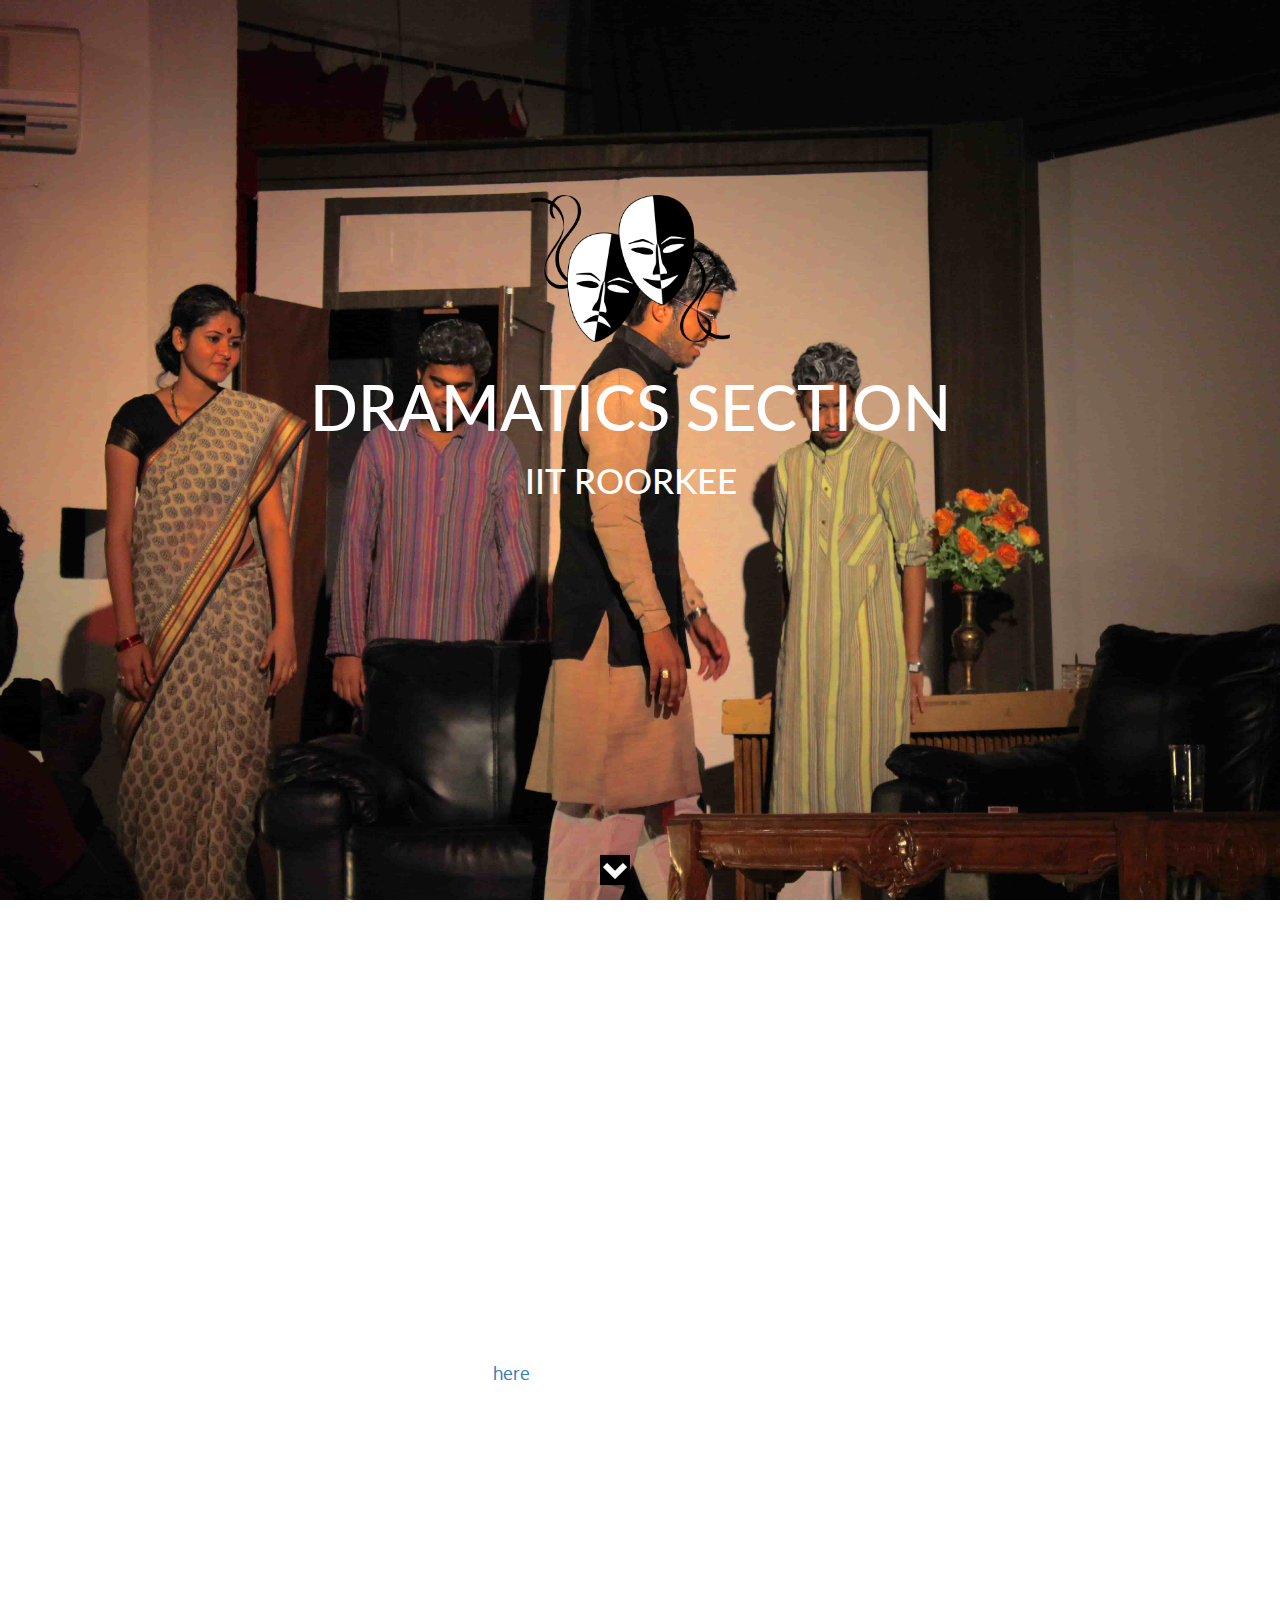
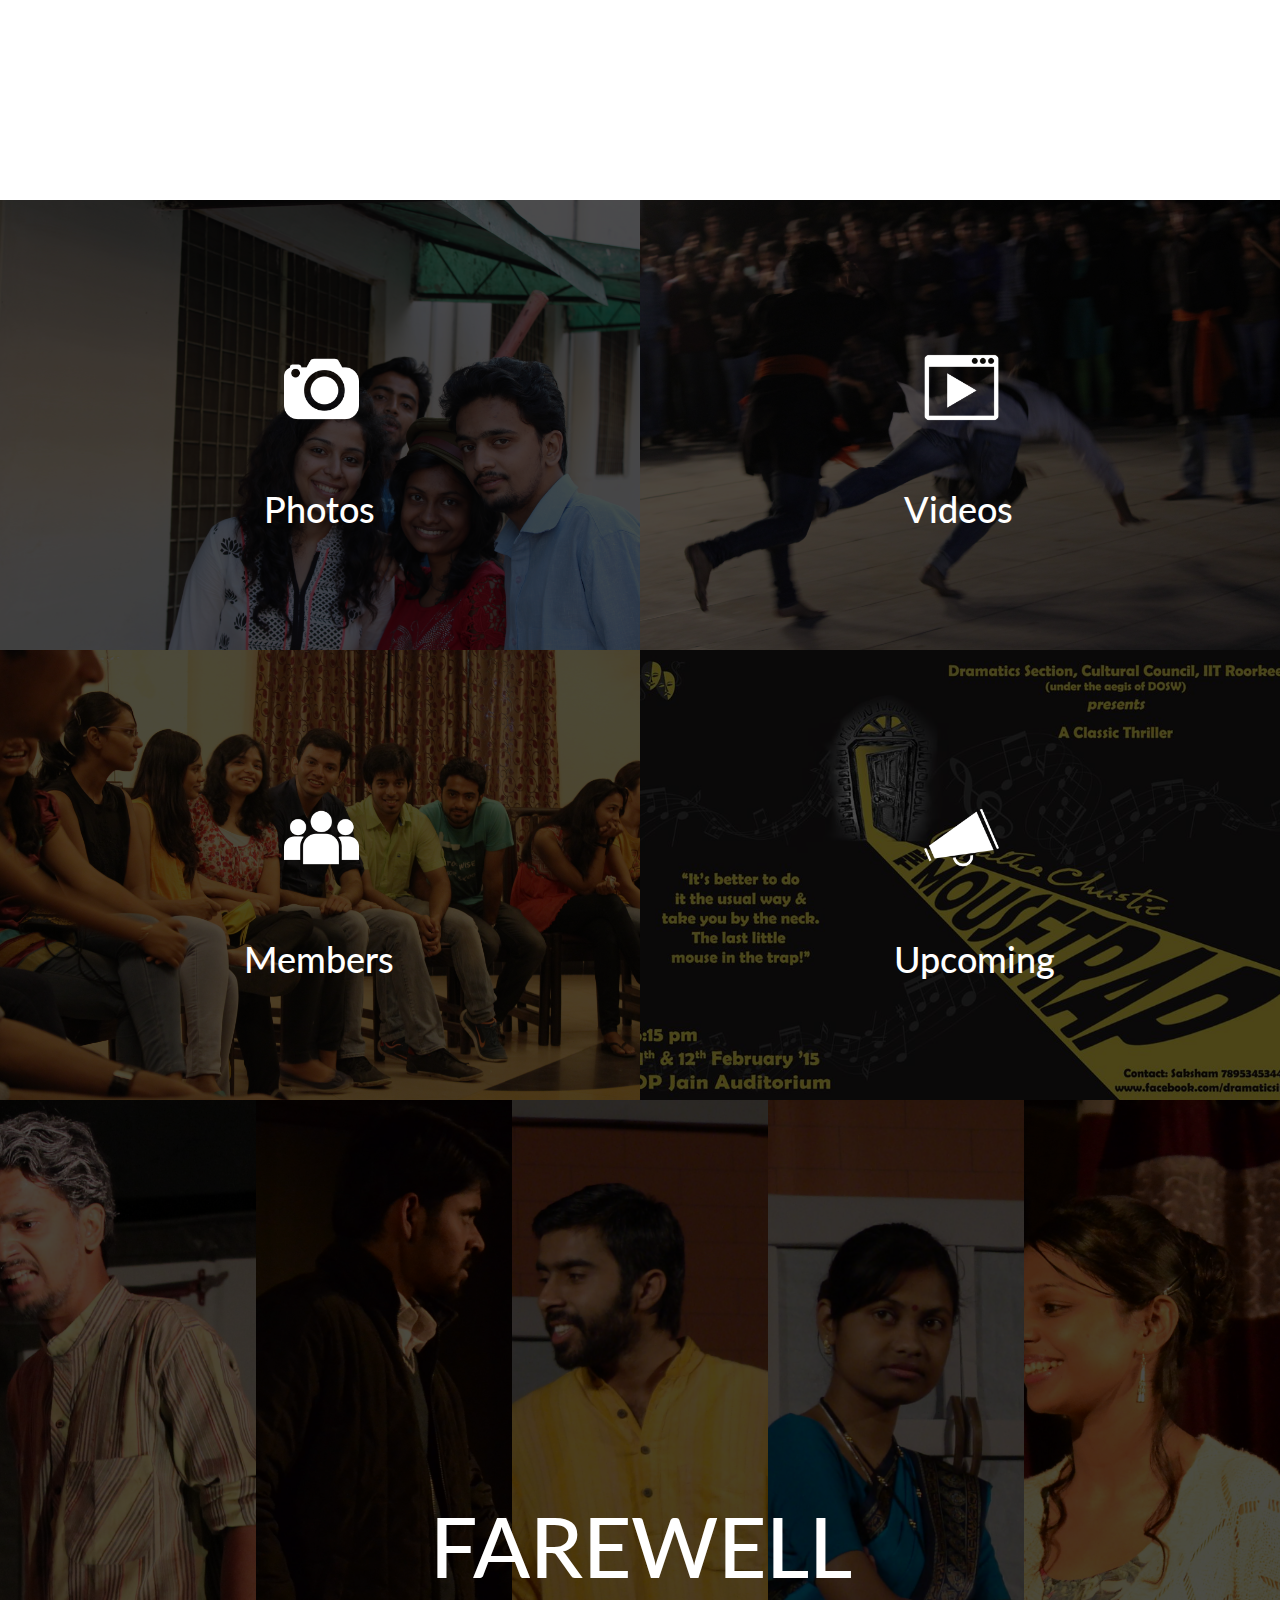
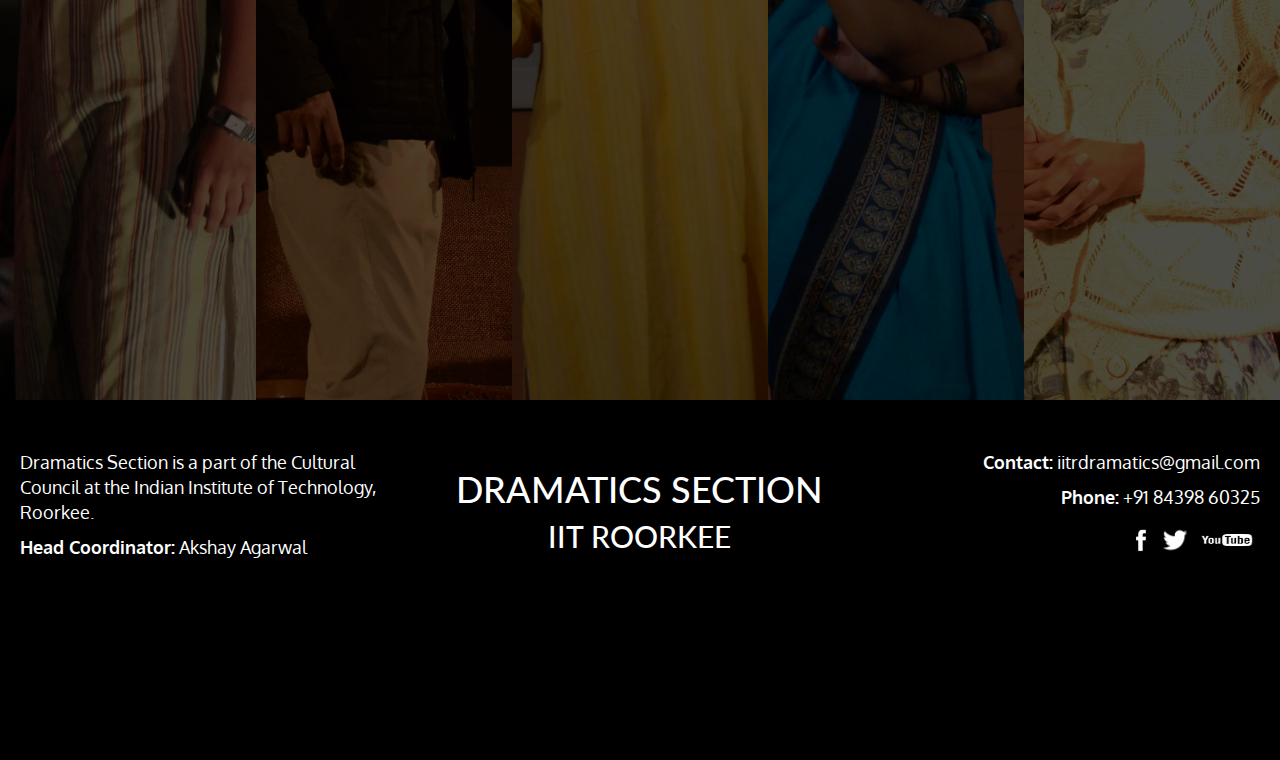
<file: index.html>
<!DOCTYPE html>
<html lang='en'>
	<head profile="http://www.w3.org/2005/10/profile">
		<meta charset='utf-8'>
		<link rel="icon" type="image/png" href="images/logo.png">
		<title>Dramatics Section</title>
		<script type="text/javascript" src='view/jquery-1.11.2.min.js'></script>
		<script type="text/javascript" src="http://ajax.googleapis.com/ajax/libs/jquery/1.7.0/jquery.min.js"></script>
		<link rel="stylesheet" href="view/bootstrap.min.css">
		<link rel="stylesheet" type="text/css" href="view/jquery-ui.min.css">
		<link rel="stylesheet" type="text/css" href="view/jquery-ui.structure.min.css">
		<link rel="stylesheet" type="text/css" href="view/jquery-ui.theme.min.css">
		<script type="text/javascript" src='view/jquery-ui.min.js'></script>
		<link href='http://fonts.googleapis.com/css?family=Lato:900' rel='stylesheet' type='text/css'>
		<link href='http://fonts.googleapis.com/css?family=Oxygen' rel='stylesheet' type='text/css'>
		<link rel="stylesheet" type="text/css" href="view/stylesheet.css">
		<script type="text/javascript" src='view/scripts.js'></script>
	</head>
	<body>
		<section class='lato white' id='header'>
			<img class='bottom' src='transition/1.jpg'>
			<img class='top' src='transition/2.jpg'>
			<img src='transition/3.jpg'>
			<img src='transition/4.jpg'>
			<div class='title text-center'>
				<div><img class='logo text-center' src='images/logo.png'></div>
				<h1 class='text-center lato main-title' style='font-size: 450%;'>DRAMATICS SECTION</h1>
				<h2 class='text-center lato sub-title' style='font-size: 250%'>IIT ROORKEE</h2>
			</div>
			<div class='arrow'><a href='#about'><img class='logo text-center' id='arrow' src='images/down.png'></a></div>
		</section>
		<section id='about'>
			<div class='white padding-top col-md-7 oxygen'>
				<h1 class='no-top white lato'>ABOUT</h1>
				<p>The oldest of the Cultural Sections at the Indian Institute of Technology Roorkee, the Dramatics Section is known for its high quality of plays and the discipline and rigor it fosters in its members.  </p>
				<p>The section performs 4 plays; 3 stage and 1 street in an academic year on a variety of themes ranging from murder
					and mystery to politics to social issues such as Untouchability and Honour Killings.</p>
				<p>Bhand, as it is fondly called by its members, is known for its extremely stringent selection process with only a dozen making it to the group out of more than 500 people who audition every year.</p>
				<p>Needless to say, it has produced some very fine actors and actresses who swear by their versatility and charisma on stage.</p>
				<br>
				<p>To know more about the group, please scroll down or click <a id='menu-link' href='#menu'>here</a></p>
			</div>
		</section>
		<section id='menu' class='white'>
			<div class='menu-row no-top'>
				<a href='photos.html' id='photos' class='menu-cell'>
					<img class='background' src="images/black.png">
					<img class='ontop' id='icon' style='opacity: 1' src='images/gallery.png'>
					<h1 class='text-center lato ontext no-top' style='margin-top: -70px; margin-left: -120px'>Photos</h1>
				</a>
				<a href='videos.html' id='videos' class='menu-cell'>
					<img class='background' src="images/black.png">
					<img class='ontop' id='icon' style='opacity: 1' src='images/video.png'>
					<h1 class='text-center lato ontext no-top' style='margin-top: -70px; margin-left: -120px'>Videos</h1>
				</a>
			</div>
			<div class='menu-row no-top'>
				<a href='members.html' id='members' class='menu-cell'>
					<img class='background' src="images/black.png">
					<img class='ontop' id='icon' style='opacity: 1' src='images/member.png' style='margin-top: -30px; margin-left: -100px'>
					<h1 class='text-center lato ontext no-top' style='margin-top: -70px; margin-left: -140px'>Members</h1>
				</a>
				<a href='index.html#menu' id='upcoming' class='menu-cell'>
					<img class='background' src="images/black.png">
					<img class='ontop' id='icon' style='opacity: 1' src='images/announce.png'>
					<h1 class='text-center lato ontext no-top'>Upcoming</h1>
				</a>
				<!-- the dialog contents -->
				<div id='dialog' title='Upcoming Events'>
					<br>
					<h4><b>Sorry! We do not have any upcoming events in the near future.</b></h4>
					<br>
					<img src="images/auditions.jpg" style='display:block'>
					<br><br>
					<span>However, we will be conducting our auditions soon, sometime in August, 2015.</span><br>
					<span>Keep visiting the website for more updates.</span><br><br>

				</div>
			</div>
		</section>
		<section id='farewell'>
			<div class='frame'>
				<a href='farewell.html'><h1 class='writeup text-center lato white no-top'>FAREWELL</h1></a>
				<a id='arpit'><img class='background' src='images/black.png'></a>
				<a id='akshay'><img class='background' src="images/black.png"></a>
				<a id='anmol'><img class='background' src="images/black.png"></a>
				<a id='parul'><img class='background' src="images/black.png"></a>
				<a id='ria'><img class='background' src="images/black.png"></a>
			</div>
		</section>
		<section>
			<div class='footer' style='padding-top: 30px'>
				<div class='colmd-4 white oxygen text-left' style='padding: 20px'>
					<p class='text-left'>Dramatics Section is a part of the Cultural Council at the Indian Institute of Technology, Roorkee.</p>
					<p><b>Head Coordinator:</b> Akshay Agarwal</p>
				</div>
				<div class='colmd-4 white text-center footer-title' style='padding: 20px;'>
					<h1 class='lato text-center'>DRAMATICS SECTION</h1>
					<h2 class='lato text-center no-top'>IIT ROORKEE</h2>
				</div>
				<div class='colmd-4 white oxygen' style='padding: 20px'>
					<p class='text-right'><b>Contact:</b> iitrdramatics@gmail.com</p>
					<p class='text-right'><b>Phone:</b> +91 84398 60325</p>
					<div class='text-right'>
						<a target='_blank' href='https://www.facebook.com/dramaticsiitr?fref=ts'><img class='icon' src='images/facebook.png'></a>
						<a target='_blank' href="https://twitter.com/ubajpai96"><img class='icon' src='images/twitter.png'></a>
						<a target='_blank' href="https://www.youtube.com/user/iitrdramatics"><img class='youtubeicon' src='images/youtube.png'></a>
					</div>
				</div>
			</div>
		</section>
		
	</body>
</html>
</file>
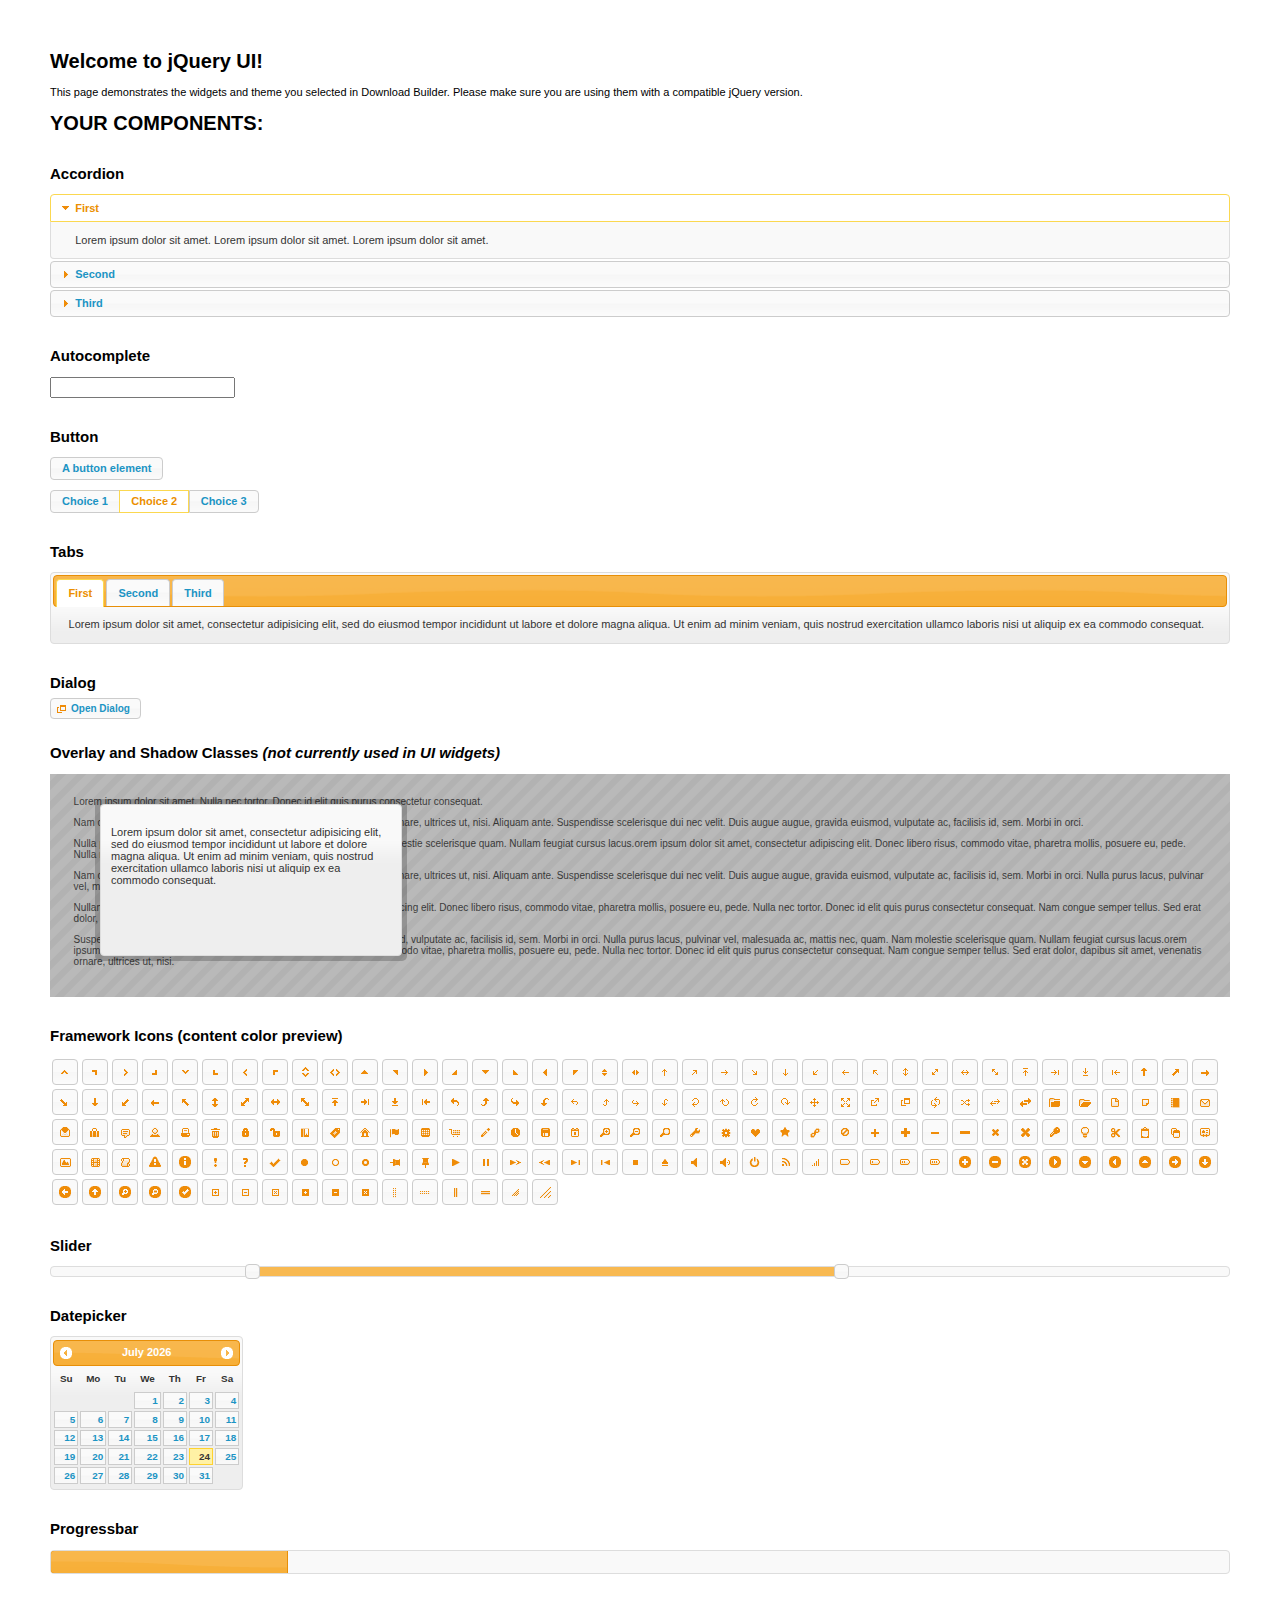
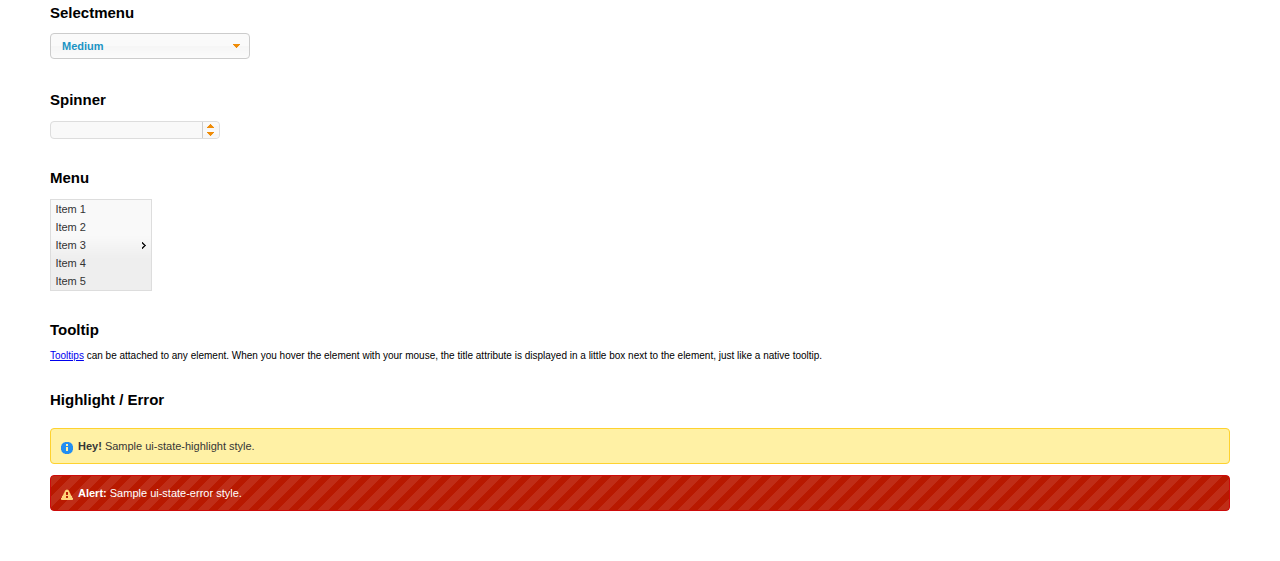
<file: view/index.html>
<!doctype html>
<html lang="us">
<head>
	<meta charset="utf-8">
	<title>jQuery UI Example Page</title>
	<link href="jquery-ui.css" rel="stylesheet">
	<style>
	body{
		font: 62.5% "Trebuchet MS", sans-serif;
		margin: 50px;
	}
	.demoHeaders {
		margin-top: 2em;
	}
	#dialog-link {
		padding: .4em 1em .4em 20px;
		text-decoration: none;
		position: relative;
	}
	#dialog-link span.ui-icon {
		margin: 0 5px 0 0;
		position: absolute;
		left: .2em;
		top: 50%;
		margin-top: -8px;
	}
	#icons {
		margin: 0;
		padding: 0;
	}
	#icons li {
		margin: 2px;
		position: relative;
		padding: 4px 0;
		cursor: pointer;
		float: left;
		list-style: none;
	}
	#icons span.ui-icon {
		float: left;
		margin: 0 4px;
	}
	.fakewindowcontain .ui-widget-overlay {
		position: absolute;
	}
	select {
		width: 200px;
	}
	</style>
</head>
<body>

<h1>Welcome to jQuery UI!</h1>

<div class="ui-widget">
	<p>This page demonstrates the widgets and theme you selected in Download Builder. Please make sure you are using them with a compatible jQuery version.</p>
</div>

<h1>YOUR COMPONENTS:</h1>


<!-- Accordion -->
<h2 class="demoHeaders">Accordion</h2>
<div id="accordion">
	<h3>First</h3>
	<div>Lorem ipsum dolor sit amet. Lorem ipsum dolor sit amet. Lorem ipsum dolor sit amet.</div>
	<h3>Second</h3>
	<div>Phasellus mattis tincidunt nibh.</div>
	<h3>Third</h3>
	<div>Nam dui erat, auctor a, dignissim quis.</div>
</div>



<!-- Autocomplete -->
<h2 class="demoHeaders">Autocomplete</h2>
<div>
	<input id="autocomplete" title="type &quot;a&quot;">
</div>



<!-- Button -->
<h2 class="demoHeaders">Button</h2>
<button id="button">A button element</button>
<form style="margin-top: 1em;">
	<div id="radioset">
		<input type="radio" id="radio1" name="radio"><label for="radio1">Choice 1</label>
		<input type="radio" id="radio2" name="radio" checked="checked"><label for="radio2">Choice 2</label>
		<input type="radio" id="radio3" name="radio"><label for="radio3">Choice 3</label>
	</div>
</form>



<!-- Tabs -->
<h2 class="demoHeaders">Tabs</h2>
<div id="tabs">
	<ul>
		<li><a href="#tabs-1">First</a></li>
		<li><a href="#tabs-2">Second</a></li>
		<li><a href="#tabs-3">Third</a></li>
	</ul>
	<div id="tabs-1">Lorem ipsum dolor sit amet, consectetur adipisicing elit, sed do eiusmod tempor incididunt ut labore et dolore magna aliqua. Ut enim ad minim veniam, quis nostrud exercitation ullamco laboris nisi ut aliquip ex ea commodo consequat.</div>
	<div id="tabs-2">Phasellus mattis tincidunt nibh. Cras orci urna, blandit id, pretium vel, aliquet ornare, felis. Maecenas scelerisque sem non nisl. Fusce sed lorem in enim dictum bibendum.</div>
	<div id="tabs-3">Nam dui erat, auctor a, dignissim quis, sollicitudin eu, felis. Pellentesque nisi urna, interdum eget, sagittis et, consequat vestibulum, lacus. Mauris porttitor ullamcorper augue.</div>
</div>



<!-- Dialog NOTE: Dialog is not generated by UI in this demo so it can be visually styled in themeroller-->
<h2 class="demoHeaders">Dialog</h2>
<p><a href="#" id="dialog-link" class="ui-state-default ui-corner-all"><span class="ui-icon ui-icon-newwin"></span>Open Dialog</a></p>

<h2 class="demoHeaders">Overlay and Shadow Classes <em>(not currently used in UI widgets)</em></h2>
<div style="position: relative; width: 96%; height: 200px; padding:1% 2%; overflow:hidden;" class="fakewindowcontain">
	<p>Lorem ipsum dolor sit amet,  Nulla nec tortor. Donec id elit quis purus consectetur consequat. </p><p>Nam congue semper tellus. Sed erat dolor, dapibus sit amet, venenatis ornare, ultrices ut, nisi. Aliquam ante. Suspendisse scelerisque dui nec velit. Duis augue augue, gravida euismod, vulputate ac, facilisis id, sem. Morbi in orci. </p><p>Nulla purus lacus, pulvinar vel, malesuada ac, mattis nec, quam. Nam molestie scelerisque quam. Nullam feugiat cursus lacus.orem ipsum dolor sit amet, consectetur adipiscing elit. Donec libero risus, commodo vitae, pharetra mollis, posuere eu, pede. Nulla nec tortor. Donec id elit quis purus consectetur consequat. </p><p>Nam congue semper tellus. Sed erat dolor, dapibus sit amet, venenatis ornare, ultrices ut, nisi. Aliquam ante. Suspendisse scelerisque dui nec velit. Duis augue augue, gravida euismod, vulputate ac, facilisis id, sem. Morbi in orci. Nulla purus lacus, pulvinar vel, malesuada ac, mattis nec, quam. Nam molestie scelerisque quam. </p><p>Nullam feugiat cursus lacus.orem ipsum dolor sit amet, consectetur adipiscing elit. Donec libero risus, commodo vitae, pharetra mollis, posuere eu, pede. Nulla nec tortor. Donec id elit quis purus consectetur consequat. Nam congue semper tellus. Sed erat dolor, dapibus sit amet, venenatis ornare, ultrices ut, nisi. Aliquam ante. </p><p>Suspendisse scelerisque dui nec velit. Duis augue augue, gravida euismod, vulputate ac, facilisis id, sem. Morbi in orci. Nulla purus lacus, pulvinar vel, malesuada ac, mattis nec, quam. Nam molestie scelerisque quam. Nullam feugiat cursus lacus.orem ipsum dolor sit amet, consectetur adipiscing elit. Donec libero risus, commodo vitae, pharetra mollis, posuere eu, pede. Nulla nec tortor. Donec id elit quis purus consectetur consequat. Nam congue semper tellus. Sed erat dolor, dapibus sit amet, venenatis ornare, ultrices ut, nisi. </p>

	<!-- ui-dialog -->
	<div class="ui-overlay"><div class="ui-widget-overlay"></div><div class="ui-widget-shadow ui-corner-all" style="width: 302px; height: 152px; position: absolute; left: 50px; top: 30px;"></div></div>
	<div style="position: absolute; width: 280px; height: 130px;left: 50px; top: 30px; padding: 10px;" class="ui-widget ui-widget-content ui-corner-all">
		<div class="ui-dialog-content ui-widget-content" style="background: none; border: 0;">
			<p>Lorem ipsum dolor sit amet, consectetur adipisicing elit, sed do eiusmod tempor incididunt ut labore et dolore magna aliqua. Ut enim ad minim veniam, quis nostrud exercitation ullamco laboris nisi ut aliquip ex ea commodo consequat.</p>
		</div>
	</div>

</div>

<!-- ui-dialog -->
<div id="dialog" title="Dialog Title">
	<p>Lorem ipsum dolor sit amet, consectetur adipisicing elit, sed do eiusmod tempor incididunt ut labore et dolore magna aliqua. Ut enim ad minim veniam, quis nostrud exercitation ullamco laboris nisi ut aliquip ex ea commodo consequat.</p>
</div>



<h2 class="demoHeaders">Framework Icons (content color preview)</h2>
<ul id="icons" class="ui-widget ui-helper-clearfix">
	<li class="ui-state-default ui-corner-all" title=".ui-icon-carat-1-n"><span class="ui-icon ui-icon-carat-1-n"></span></li>
	<li class="ui-state-default ui-corner-all" title=".ui-icon-carat-1-ne"><span class="ui-icon ui-icon-carat-1-ne"></span></li>
	<li class="ui-state-default ui-corner-all" title=".ui-icon-carat-1-e"><span class="ui-icon ui-icon-carat-1-e"></span></li>
	<li class="ui-state-default ui-corner-all" title=".ui-icon-carat-1-se"><span class="ui-icon ui-icon-carat-1-se"></span></li>
	<li class="ui-state-default ui-corner-all" title=".ui-icon-carat-1-s"><span class="ui-icon ui-icon-carat-1-s"></span></li>
	<li class="ui-state-default ui-corner-all" title=".ui-icon-carat-1-sw"><span class="ui-icon ui-icon-carat-1-sw"></span></li>
	<li class="ui-state-default ui-corner-all" title=".ui-icon-carat-1-w"><span class="ui-icon ui-icon-carat-1-w"></span></li>
	<li class="ui-state-default ui-corner-all" title=".ui-icon-carat-1-nw"><span class="ui-icon ui-icon-carat-1-nw"></span></li>
	<li class="ui-state-default ui-corner-all" title=".ui-icon-carat-2-n-s"><span class="ui-icon ui-icon-carat-2-n-s"></span></li>
	<li class="ui-state-default ui-corner-all" title=".ui-icon-carat-2-e-w"><span class="ui-icon ui-icon-carat-2-e-w"></span></li>
	<li class="ui-state-default ui-corner-all" title=".ui-icon-triangle-1-n"><span class="ui-icon ui-icon-triangle-1-n"></span></li>
	<li class="ui-state-default ui-corner-all" title=".ui-icon-triangle-1-ne"><span class="ui-icon ui-icon-triangle-1-ne"></span></li>
	<li class="ui-state-default ui-corner-all" title=".ui-icon-triangle-1-e"><span class="ui-icon ui-icon-triangle-1-e"></span></li>
	<li class="ui-state-default ui-corner-all" title=".ui-icon-triangle-1-se"><span class="ui-icon ui-icon-triangle-1-se"></span></li>
	<li class="ui-state-default ui-corner-all" title=".ui-icon-triangle-1-s"><span class="ui-icon ui-icon-triangle-1-s"></span></li>
	<li class="ui-state-default ui-corner-all" title=".ui-icon-triangle-1-sw"><span class="ui-icon ui-icon-triangle-1-sw"></span></li>
	<li class="ui-state-default ui-corner-all" title=".ui-icon-triangle-1-w"><span class="ui-icon ui-icon-triangle-1-w"></span></li>
	<li class="ui-state-default ui-corner-all" title=".ui-icon-triangle-1-nw"><span class="ui-icon ui-icon-triangle-1-nw"></span></li>
	<li class="ui-state-default ui-corner-all" title=".ui-icon-triangle-2-n-s"><span class="ui-icon ui-icon-triangle-2-n-s"></span></li>
	<li class="ui-state-default ui-corner-all" title=".ui-icon-triangle-2-e-w"><span class="ui-icon ui-icon-triangle-2-e-w"></span></li>
	<li class="ui-state-default ui-corner-all" title=".ui-icon-arrow-1-n"><span class="ui-icon ui-icon-arrow-1-n"></span></li>
	<li class="ui-state-default ui-corner-all" title=".ui-icon-arrow-1-ne"><span class="ui-icon ui-icon-arrow-1-ne"></span></li>
	<li class="ui-state-default ui-corner-all" title=".ui-icon-arrow-1-e"><span class="ui-icon ui-icon-arrow-1-e"></span></li>
	<li class="ui-state-default ui-corner-all" title=".ui-icon-arrow-1-se"><span class="ui-icon ui-icon-arrow-1-se"></span></li>
	<li class="ui-state-default ui-corner-all" title=".ui-icon-arrow-1-s"><span class="ui-icon ui-icon-arrow-1-s"></span></li>
	<li class="ui-state-default ui-corner-all" title=".ui-icon-arrow-1-sw"><span class="ui-icon ui-icon-arrow-1-sw"></span></li>
	<li class="ui-state-default ui-corner-all" title=".ui-icon-arrow-1-w"><span class="ui-icon ui-icon-arrow-1-w"></span></li>
	<li class="ui-state-default ui-corner-all" title=".ui-icon-arrow-1-nw"><span class="ui-icon ui-icon-arrow-1-nw"></span></li>
	<li class="ui-state-default ui-corner-all" title=".ui-icon-arrow-2-n-s"><span class="ui-icon ui-icon-arrow-2-n-s"></span></li>
	<li class="ui-state-default ui-corner-all" title=".ui-icon-arrow-2-ne-sw"><span class="ui-icon ui-icon-arrow-2-ne-sw"></span></li>
	<li class="ui-state-default ui-corner-all" title=".ui-icon-arrow-2-e-w"><span class="ui-icon ui-icon-arrow-2-e-w"></span></li>
	<li class="ui-state-default ui-corner-all" title=".ui-icon-arrow-2-se-nw"><span class="ui-icon ui-icon-arrow-2-se-nw"></span></li>
	<li class="ui-state-default ui-corner-all" title=".ui-icon-arrowstop-1-n"><span class="ui-icon ui-icon-arrowstop-1-n"></span></li>
	<li class="ui-state-default ui-corner-all" title=".ui-icon-arrowstop-1-e"><span class="ui-icon ui-icon-arrowstop-1-e"></span></li>
	<li class="ui-state-default ui-corner-all" title=".ui-icon-arrowstop-1-s"><span class="ui-icon ui-icon-arrowstop-1-s"></span></li>
	<li class="ui-state-default ui-corner-all" title=".ui-icon-arrowstop-1-w"><span class="ui-icon ui-icon-arrowstop-1-w"></span></li>
	<li class="ui-state-default ui-corner-all" title=".ui-icon-arrowthick-1-n"><span class="ui-icon ui-icon-arrowthick-1-n"></span></li>
	<li class="ui-state-default ui-corner-all" title=".ui-icon-arrowthick-1-ne"><span class="ui-icon ui-icon-arrowthick-1-ne"></span></li>
	<li class="ui-state-default ui-corner-all" title=".ui-icon-arrowthick-1-e"><span class="ui-icon ui-icon-arrowthick-1-e"></span></li>
	<li class="ui-state-default ui-corner-all" title=".ui-icon-arrowthick-1-se"><span class="ui-icon ui-icon-arrowthick-1-se"></span></li>
	<li class="ui-state-default ui-corner-all" title=".ui-icon-arrowthick-1-s"><span class="ui-icon ui-icon-arrowthick-1-s"></span></li>
	<li class="ui-state-default ui-corner-all" title=".ui-icon-arrowthick-1-sw"><span class="ui-icon ui-icon-arrowthick-1-sw"></span></li>
	<li class="ui-state-default ui-corner-all" title=".ui-icon-arrowthick-1-w"><span class="ui-icon ui-icon-arrowthick-1-w"></span></li>
	<li class="ui-state-default ui-corner-all" title=".ui-icon-arrowthick-1-nw"><span class="ui-icon ui-icon-arrowthick-1-nw"></span></li>
	<li class="ui-state-default ui-corner-all" title=".ui-icon-arrowthick-2-n-s"><span class="ui-icon ui-icon-arrowthick-2-n-s"></span></li>
	<li class="ui-state-default ui-corner-all" title=".ui-icon-arrowthick-2-ne-sw"><span class="ui-icon ui-icon-arrowthick-2-ne-sw"></span></li>
	<li class="ui-state-default ui-corner-all" title=".ui-icon-arrowthick-2-e-w"><span class="ui-icon ui-icon-arrowthick-2-e-w"></span></li>
	<li class="ui-state-default ui-corner-all" title=".ui-icon-arrowthick-2-se-nw"><span class="ui-icon ui-icon-arrowthick-2-se-nw"></span></li>
	<li class="ui-state-default ui-corner-all" title=".ui-icon-arrowthickstop-1-n"><span class="ui-icon ui-icon-arrowthickstop-1-n"></span></li>
	<li class="ui-state-default ui-corner-all" title=".ui-icon-arrowthickstop-1-e"><span class="ui-icon ui-icon-arrowthickstop-1-e"></span></li>
	<li class="ui-state-default ui-corner-all" title=".ui-icon-arrowthickstop-1-s"><span class="ui-icon ui-icon-arrowthickstop-1-s"></span></li>
	<li class="ui-state-default ui-corner-all" title=".ui-icon-arrowthickstop-1-w"><span class="ui-icon ui-icon-arrowthickstop-1-w"></span></li>
	<li class="ui-state-default ui-corner-all" title=".ui-icon-arrowreturnthick-1-w"><span class="ui-icon ui-icon-arrowreturnthick-1-w"></span></li>
	<li class="ui-state-default ui-corner-all" title=".ui-icon-arrowreturnthick-1-n"><span class="ui-icon ui-icon-arrowreturnthick-1-n"></span></li>
	<li class="ui-state-default ui-corner-all" title=".ui-icon-arrowreturnthick-1-e"><span class="ui-icon ui-icon-arrowreturnthick-1-e"></span></li>
	<li class="ui-state-default ui-corner-all" title=".ui-icon-arrowreturnthick-1-s"><span class="ui-icon ui-icon-arrowreturnthick-1-s"></span></li>
	<li class="ui-state-default ui-corner-all" title=".ui-icon-arrowreturn-1-w"><span class="ui-icon ui-icon-arrowreturn-1-w"></span></li>
	<li class="ui-state-default ui-corner-all" title=".ui-icon-arrowreturn-1-n"><span class="ui-icon ui-icon-arrowreturn-1-n"></span></li>
	<li class="ui-state-default ui-corner-all" title=".ui-icon-arrowreturn-1-e"><span class="ui-icon ui-icon-arrowreturn-1-e"></span></li>
	<li class="ui-state-default ui-corner-all" title=".ui-icon-arrowreturn-1-s"><span class="ui-icon ui-icon-arrowreturn-1-s"></span></li>
	<li class="ui-state-default ui-corner-all" title=".ui-icon-arrowrefresh-1-w"><span class="ui-icon ui-icon-arrowrefresh-1-w"></span></li>
	<li class="ui-state-default ui-corner-all" title=".ui-icon-arrowrefresh-1-n"><span class="ui-icon ui-icon-arrowrefresh-1-n"></span></li>
	<li class="ui-state-default ui-corner-all" title=".ui-icon-arrowrefresh-1-e"><span class="ui-icon ui-icon-arrowrefresh-1-e"></span></li>
	<li class="ui-state-default ui-corner-all" title=".ui-icon-arrowrefresh-1-s"><span class="ui-icon ui-icon-arrowrefresh-1-s"></span></li>
	<li class="ui-state-default ui-corner-all" title=".ui-icon-arrow-4"><span class="ui-icon ui-icon-arrow-4"></span></li>
	<li class="ui-state-default ui-corner-all" title=".ui-icon-arrow-4-diag"><span class="ui-icon ui-icon-arrow-4-diag"></span></li>
	<li class="ui-state-default ui-corner-all" title=".ui-icon-extlink"><span class="ui-icon ui-icon-extlink"></span></li>
	<li class="ui-state-default ui-corner-all" title=".ui-icon-newwin"><span class="ui-icon ui-icon-newwin"></span></li>
	<li class="ui-state-default ui-corner-all" title=".ui-icon-refresh"><span class="ui-icon ui-icon-refresh"></span></li>
	<li class="ui-state-default ui-corner-all" title=".ui-icon-shuffle"><span class="ui-icon ui-icon-shuffle"></span></li>
	<li class="ui-state-default ui-corner-all" title=".ui-icon-transfer-e-w"><span class="ui-icon ui-icon-transfer-e-w"></span></li>
	<li class="ui-state-default ui-corner-all" title=".ui-icon-transferthick-e-w"><span class="ui-icon ui-icon-transferthick-e-w"></span></li>
	<li class="ui-state-default ui-corner-all" title=".ui-icon-folder-collapsed"><span class="ui-icon ui-icon-folder-collapsed"></span></li>
	<li class="ui-state-default ui-corner-all" title=".ui-icon-folder-open"><span class="ui-icon ui-icon-folder-open"></span></li>
	<li class="ui-state-default ui-corner-all" title=".ui-icon-document"><span class="ui-icon ui-icon-document"></span></li>
	<li class="ui-state-default ui-corner-all" title=".ui-icon-document-b"><span class="ui-icon ui-icon-document-b"></span></li>
	<li class="ui-state-default ui-corner-all" title=".ui-icon-note"><span class="ui-icon ui-icon-note"></span></li>
	<li class="ui-state-default ui-corner-all" title=".ui-icon-mail-closed"><span class="ui-icon ui-icon-mail-closed"></span></li>
	<li class="ui-state-default ui-corner-all" title=".ui-icon-mail-open"><span class="ui-icon ui-icon-mail-open"></span></li>
	<li class="ui-state-default ui-corner-all" title=".ui-icon-suitcase"><span class="ui-icon ui-icon-suitcase"></span></li>
	<li class="ui-state-default ui-corner-all" title=".ui-icon-comment"><span class="ui-icon ui-icon-comment"></span></li>
	<li class="ui-state-default ui-corner-all" title=".ui-icon-person"><span class="ui-icon ui-icon-person"></span></li>
	<li class="ui-state-default ui-corner-all" title=".ui-icon-print"><span class="ui-icon ui-icon-print"></span></li>
	<li class="ui-state-default ui-corner-all" title=".ui-icon-trash"><span class="ui-icon ui-icon-trash"></span></li>
	<li class="ui-state-default ui-corner-all" title=".ui-icon-locked"><span class="ui-icon ui-icon-locked"></span></li>
	<li class="ui-state-default ui-corner-all" title=".ui-icon-unlocked"><span class="ui-icon ui-icon-unlocked"></span></li>
	<li class="ui-state-default ui-corner-all" title=".ui-icon-bookmark"><span class="ui-icon ui-icon-bookmark"></span></li>
	<li class="ui-state-default ui-corner-all" title=".ui-icon-tag"><span class="ui-icon ui-icon-tag"></span></li>
	<li class="ui-state-default ui-corner-all" title=".ui-icon-home"><span class="ui-icon ui-icon-home"></span></li>
	<li class="ui-state-default ui-corner-all" title=".ui-icon-flag"><span class="ui-icon ui-icon-flag"></span></li>
	<li class="ui-state-default ui-corner-all" title=".ui-icon-calculator"><span class="ui-icon ui-icon-calculator"></span></li>
	<li class="ui-state-default ui-corner-all" title=".ui-icon-cart"><span class="ui-icon ui-icon-cart"></span></li>
	<li class="ui-state-default ui-corner-all" title=".ui-icon-pencil"><span class="ui-icon ui-icon-pencil"></span></li>
	<li class="ui-state-default ui-corner-all" title=".ui-icon-clock"><span class="ui-icon ui-icon-clock"></span></li>
	<li class="ui-state-default ui-corner-all" title=".ui-icon-disk"><span class="ui-icon ui-icon-disk"></span></li>
	<li class="ui-state-default ui-corner-all" title=".ui-icon-calendar"><span class="ui-icon ui-icon-calendar"></span></li>
	<li class="ui-state-default ui-corner-all" title=".ui-icon-zoomin"><span class="ui-icon ui-icon-zoomin"></span></li>
	<li class="ui-state-default ui-corner-all" title=".ui-icon-zoomout"><span class="ui-icon ui-icon-zoomout"></span></li>
	<li class="ui-state-default ui-corner-all" title=".ui-icon-search"><span class="ui-icon ui-icon-search"></span></li>
	<li class="ui-state-default ui-corner-all" title=".ui-icon-wrench"><span class="ui-icon ui-icon-wrench"></span></li>
	<li class="ui-state-default ui-corner-all" title=".ui-icon-gear"><span class="ui-icon ui-icon-gear"></span></li>
	<li class="ui-state-default ui-corner-all" title=".ui-icon-heart"><span class="ui-icon ui-icon-heart"></span></li>
	<li class="ui-state-default ui-corner-all" title=".ui-icon-star"><span class="ui-icon ui-icon-star"></span></li>
	<li class="ui-state-default ui-corner-all" title=".ui-icon-link"><span class="ui-icon ui-icon-link"></span></li>
	<li class="ui-state-default ui-corner-all" title=".ui-icon-cancel"><span class="ui-icon ui-icon-cancel"></span></li>
	<li class="ui-state-default ui-corner-all" title=".ui-icon-plus"><span class="ui-icon ui-icon-plus"></span></li>
	<li class="ui-state-default ui-corner-all" title=".ui-icon-plusthick"><span class="ui-icon ui-icon-plusthick"></span></li>
	<li class="ui-state-default ui-corner-all" title=".ui-icon-minus"><span class="ui-icon ui-icon-minus"></span></li>
	<li class="ui-state-default ui-corner-all" title=".ui-icon-minusthick"><span class="ui-icon ui-icon-minusthick"></span></li>
	<li class="ui-state-default ui-corner-all" title=".ui-icon-close"><span class="ui-icon ui-icon-close"></span></li>
	<li class="ui-state-default ui-corner-all" title=".ui-icon-closethick"><span class="ui-icon ui-icon-closethick"></span></li>
	<li class="ui-state-default ui-corner-all" title=".ui-icon-key"><span class="ui-icon ui-icon-key"></span></li>
	<li class="ui-state-default ui-corner-all" title=".ui-icon-lightbulb"><span class="ui-icon ui-icon-lightbulb"></span></li>
	<li class="ui-state-default ui-corner-all" title=".ui-icon-scissors"><span class="ui-icon ui-icon-scissors"></span></li>
	<li class="ui-state-default ui-corner-all" title=".ui-icon-clipboard"><span class="ui-icon ui-icon-clipboard"></span></li>
	<li class="ui-state-default ui-corner-all" title=".ui-icon-copy"><span class="ui-icon ui-icon-copy"></span></li>
	<li class="ui-state-default ui-corner-all" title=".ui-icon-contact"><span class="ui-icon ui-icon-contact"></span></li>
	<li class="ui-state-default ui-corner-all" title=".ui-icon-image"><span class="ui-icon ui-icon-image"></span></li>
	<li class="ui-state-default ui-corner-all" title=".ui-icon-video"><span class="ui-icon ui-icon-video"></span></li>
	<li class="ui-state-default ui-corner-all" title=".ui-icon-script"><span class="ui-icon ui-icon-script"></span></li>
	<li class="ui-state-default ui-corner-all" title=".ui-icon-alert"><span class="ui-icon ui-icon-alert"></span></li>
	<li class="ui-state-default ui-corner-all" title=".ui-icon-info"><span class="ui-icon ui-icon-info"></span></li>
	<li class="ui-state-default ui-corner-all" title=".ui-icon-notice"><span class="ui-icon ui-icon-notice"></span></li>
	<li class="ui-state-default ui-corner-all" title=".ui-icon-help"><span class="ui-icon ui-icon-help"></span></li>
	<li class="ui-state-default ui-corner-all" title=".ui-icon-check"><span class="ui-icon ui-icon-check"></span></li>
	<li class="ui-state-default ui-corner-all" title=".ui-icon-bullet"><span class="ui-icon ui-icon-bullet"></span></li>
	<li class="ui-state-default ui-corner-all" title=".ui-icon-radio-off"><span class="ui-icon ui-icon-radio-off"></span></li>
	<li class="ui-state-default ui-corner-all" title=".ui-icon-radio-on"><span class="ui-icon ui-icon-radio-on"></span></li>
	<li class="ui-state-default ui-corner-all" title=".ui-icon-pin-w"><span class="ui-icon ui-icon-pin-w"></span></li>
	<li class="ui-state-default ui-corner-all" title=".ui-icon-pin-s"><span class="ui-icon ui-icon-pin-s"></span></li>
	<li class="ui-state-default ui-corner-all" title=".ui-icon-play"><span class="ui-icon ui-icon-play"></span></li>
	<li class="ui-state-default ui-corner-all" title=".ui-icon-pause"><span class="ui-icon ui-icon-pause"></span></li>
	<li class="ui-state-default ui-corner-all" title=".ui-icon-seek-next"><span class="ui-icon ui-icon-seek-next"></span></li>
	<li class="ui-state-default ui-corner-all" title=".ui-icon-seek-prev"><span class="ui-icon ui-icon-seek-prev"></span></li>
	<li class="ui-state-default ui-corner-all" title=".ui-icon-seek-end"><span class="ui-icon ui-icon-seek-end"></span></li>
	<li class="ui-state-default ui-corner-all" title=".ui-icon-seek-first"><span class="ui-icon ui-icon-seek-first"></span></li>
	<li class="ui-state-default ui-corner-all" title=".ui-icon-stop"><span class="ui-icon ui-icon-stop"></span></li>
	<li class="ui-state-default ui-corner-all" title=".ui-icon-eject"><span class="ui-icon ui-icon-eject"></span></li>
	<li class="ui-state-default ui-corner-all" title=".ui-icon-volume-off"><span class="ui-icon ui-icon-volume-off"></span></li>
	<li class="ui-state-default ui-corner-all" title=".ui-icon-volume-on"><span class="ui-icon ui-icon-volume-on"></span></li>
	<li class="ui-state-default ui-corner-all" title=".ui-icon-power"><span class="ui-icon ui-icon-power"></span></li>
	<li class="ui-state-default ui-corner-all" title=".ui-icon-signal-diag"><span class="ui-icon ui-icon-signal-diag"></span></li>
	<li class="ui-state-default ui-corner-all" title=".ui-icon-signal"><span class="ui-icon ui-icon-signal"></span></li>
	<li class="ui-state-default ui-corner-all" title=".ui-icon-battery-0"><span class="ui-icon ui-icon-battery-0"></span></li>
	<li class="ui-state-default ui-corner-all" title=".ui-icon-battery-1"><span class="ui-icon ui-icon-battery-1"></span></li>
	<li class="ui-state-default ui-corner-all" title=".ui-icon-battery-2"><span class="ui-icon ui-icon-battery-2"></span></li>
	<li class="ui-state-default ui-corner-all" title=".ui-icon-battery-3"><span class="ui-icon ui-icon-battery-3"></span></li>
	<li class="ui-state-default ui-corner-all" title=".ui-icon-circle-plus"><span class="ui-icon ui-icon-circle-plus"></span></li>
	<li class="ui-state-default ui-corner-all" title=".ui-icon-circle-minus"><span class="ui-icon ui-icon-circle-minus"></span></li>
	<li class="ui-state-default ui-corner-all" title=".ui-icon-circle-close"><span class="ui-icon ui-icon-circle-close"></span></li>
	<li class="ui-state-default ui-corner-all" title=".ui-icon-circle-triangle-e"><span class="ui-icon ui-icon-circle-triangle-e"></span></li>
	<li class="ui-state-default ui-corner-all" title=".ui-icon-circle-triangle-s"><span class="ui-icon ui-icon-circle-triangle-s"></span></li>
	<li class="ui-state-default ui-corner-all" title=".ui-icon-circle-triangle-w"><span class="ui-icon ui-icon-circle-triangle-w"></span></li>
	<li class="ui-state-default ui-corner-all" title=".ui-icon-circle-triangle-n"><span class="ui-icon ui-icon-circle-triangle-n"></span></li>
	<li class="ui-state-default ui-corner-all" title=".ui-icon-circle-arrow-e"><span class="ui-icon ui-icon-circle-arrow-e"></span></li>
	<li class="ui-state-default ui-corner-all" title=".ui-icon-circle-arrow-s"><span class="ui-icon ui-icon-circle-arrow-s"></span></li>
	<li class="ui-state-default ui-corner-all" title=".ui-icon-circle-arrow-w"><span class="ui-icon ui-icon-circle-arrow-w"></span></li>
	<li class="ui-state-default ui-corner-all" title=".ui-icon-circle-arrow-n"><span class="ui-icon ui-icon-circle-arrow-n"></span></li>
	<li class="ui-state-default ui-corner-all" title=".ui-icon-circle-zoomin"><span class="ui-icon ui-icon-circle-zoomin"></span></li>
	<li class="ui-state-default ui-corner-all" title=".ui-icon-circle-zoomout"><span class="ui-icon ui-icon-circle-zoomout"></span></li>
	<li class="ui-state-default ui-corner-all" title=".ui-icon-circle-check"><span class="ui-icon ui-icon-circle-check"></span></li>
	<li class="ui-state-default ui-corner-all" title=".ui-icon-circlesmall-plus"><span class="ui-icon ui-icon-circlesmall-plus"></span></li>
	<li class="ui-state-default ui-corner-all" title=".ui-icon-circlesmall-minus"><span class="ui-icon ui-icon-circlesmall-minus"></span></li>
	<li class="ui-state-default ui-corner-all" title=".ui-icon-circlesmall-close"><span class="ui-icon ui-icon-circlesmall-close"></span></li>
	<li class="ui-state-default ui-corner-all" title=".ui-icon-squaresmall-plus"><span class="ui-icon ui-icon-squaresmall-plus"></span></li>
	<li class="ui-state-default ui-corner-all" title=".ui-icon-squaresmall-minus"><span class="ui-icon ui-icon-squaresmall-minus"></span></li>
	<li class="ui-state-default ui-corner-all" title=".ui-icon-squaresmall-close"><span class="ui-icon ui-icon-squaresmall-close"></span></li>
	<li class="ui-state-default ui-corner-all" title=".ui-icon-grip-dotted-vertical"><span class="ui-icon ui-icon-grip-dotted-vertical"></span></li>
	<li class="ui-state-default ui-corner-all" title=".ui-icon-grip-dotted-horizontal"><span class="ui-icon ui-icon-grip-dotted-horizontal"></span></li>
	<li class="ui-state-default ui-corner-all" title=".ui-icon-grip-solid-vertical"><span class="ui-icon ui-icon-grip-solid-vertical"></span></li>
	<li class="ui-state-default ui-corner-all" title=".ui-icon-grip-solid-horizontal"><span class="ui-icon ui-icon-grip-solid-horizontal"></span></li>
	<li class="ui-state-default ui-corner-all" title=".ui-icon-gripsmall-diagonal-se"><span class="ui-icon ui-icon-gripsmall-diagonal-se"></span></li>
	<li class="ui-state-default ui-corner-all" title=".ui-icon-grip-diagonal-se"><span class="ui-icon ui-icon-grip-diagonal-se"></span></li>
</ul>


<!-- Slider -->
<h2 class="demoHeaders">Slider</h2>
<div id="slider"></div>



<!-- Datepicker -->
<h2 class="demoHeaders">Datepicker</h2>
<div id="datepicker"></div>



<!-- Progressbar -->
<h2 class="demoHeaders">Progressbar</h2>
<div id="progressbar"></div>



<!-- Progressbar -->
<h2 class="demoHeaders">Selectmenu</h2>
<select id="selectmenu">
	<option>Slower</option>
	<option>Slow</option>
	<option selected="selected">Medium</option>
	<option>Fast</option>
	<option>Faster</option>
</select>



<!-- Spinner -->
<h2 class="demoHeaders">Spinner</h2>
<input id="spinner">



<!-- Menu -->
<h2 class="demoHeaders">Menu</h2>
<ul style="width:100px;" id="menu">
	<li>Item 1</li>
	<li>Item 2</li>
	<li>Item 3
		<ul>
			<li>Item 3-1</li>
			<li>Item 3-2</li>
			<li>Item 3-3</li>
			<li>Item 3-4</li>
			<li>Item 3-5</li>
		</ul>
	</li>
	<li>Item 4</li>
	<li>Item 5</li>
</ul>



<!-- Tooltip -->
<h2 class="demoHeaders">Tooltip</h2>
<p id="tooltip">
	<a href="#" title="That&apos;s what this widget is">Tooltips</a> can be attached to any element. When you hover
the element with your mouse, the title attribute is displayed in a little box next to the element, just like a native tooltip.
</p>


<!-- Highlight / Error -->
<h2 class="demoHeaders">Highlight / Error</h2>
<div class="ui-widget">
	<div class="ui-state-highlight ui-corner-all" style="margin-top: 20px; padding: 0 .7em;">
		<p><span class="ui-icon ui-icon-info" style="float: left; margin-right: .3em;"></span>
		<strong>Hey!</strong> Sample ui-state-highlight style.</p>
	</div>
</div>
<br>
<div class="ui-widget">
	<div class="ui-state-error ui-corner-all" style="padding: 0 .7em;">
		<p><span class="ui-icon ui-icon-alert" style="float: left; margin-right: .3em;"></span>
		<strong>Alert:</strong> Sample ui-state-error style.</p>
	</div>
</div>

<script src="external/jquery/jquery.js"></script>
<script src="jquery-ui.js"></script>
<script>

$( "#accordion" ).accordion();



var availableTags = [
	"ActionScript",
	"AppleScript",
	"Asp",
	"BASIC",
	"C",
	"C++",
	"Clojure",
	"COBOL",
	"ColdFusion",
	"Erlang",
	"Fortran",
	"Groovy",
	"Haskell",
	"Java",
	"JavaScript",
	"Lisp",
	"Perl",
	"PHP",
	"Python",
	"Ruby",
	"Scala",
	"Scheme"
];
$( "#autocomplete" ).autocomplete({
	source: availableTags
});



$( "#button" ).button();
$( "#radioset" ).buttonset();



$( "#tabs" ).tabs();



$( "#dialog" ).dialog({
	autoOpen: false,
	width: 400,
	buttons: [
		{
			text: "Ok",
			click: function() {
				$( this ).dialog( "close" );
			}
		},
		{
			text: "Cancel",
			click: function() {
				$( this ).dialog( "close" );
			}
		}
	]
});

// Link to open the dialog
$( "#dialog-link" ).click(function( event ) {
	$( "#dialog" ).dialog( "open" );
	event.preventDefault();
});



$( "#datepicker" ).datepicker({
	inline: true
});



$( "#slider" ).slider({
	range: true,
	values: [ 17, 67 ]
});



$( "#progressbar" ).progressbar({
	value: 20
});



$( "#spinner" ).spinner();



$( "#menu" ).menu();



$( "#tooltip" ).tooltip();



$( "#selectmenu" ).selectmenu();


// Hover states on the static widgets
$( "#dialog-link, #icons li" ).hover(
	function() {
		$( this ).addClass( "ui-state-hover" );
	},
	function() {
		$( this ).removeClass( "ui-state-hover" );
	}
);
</script>
</body>
</html>
</file>
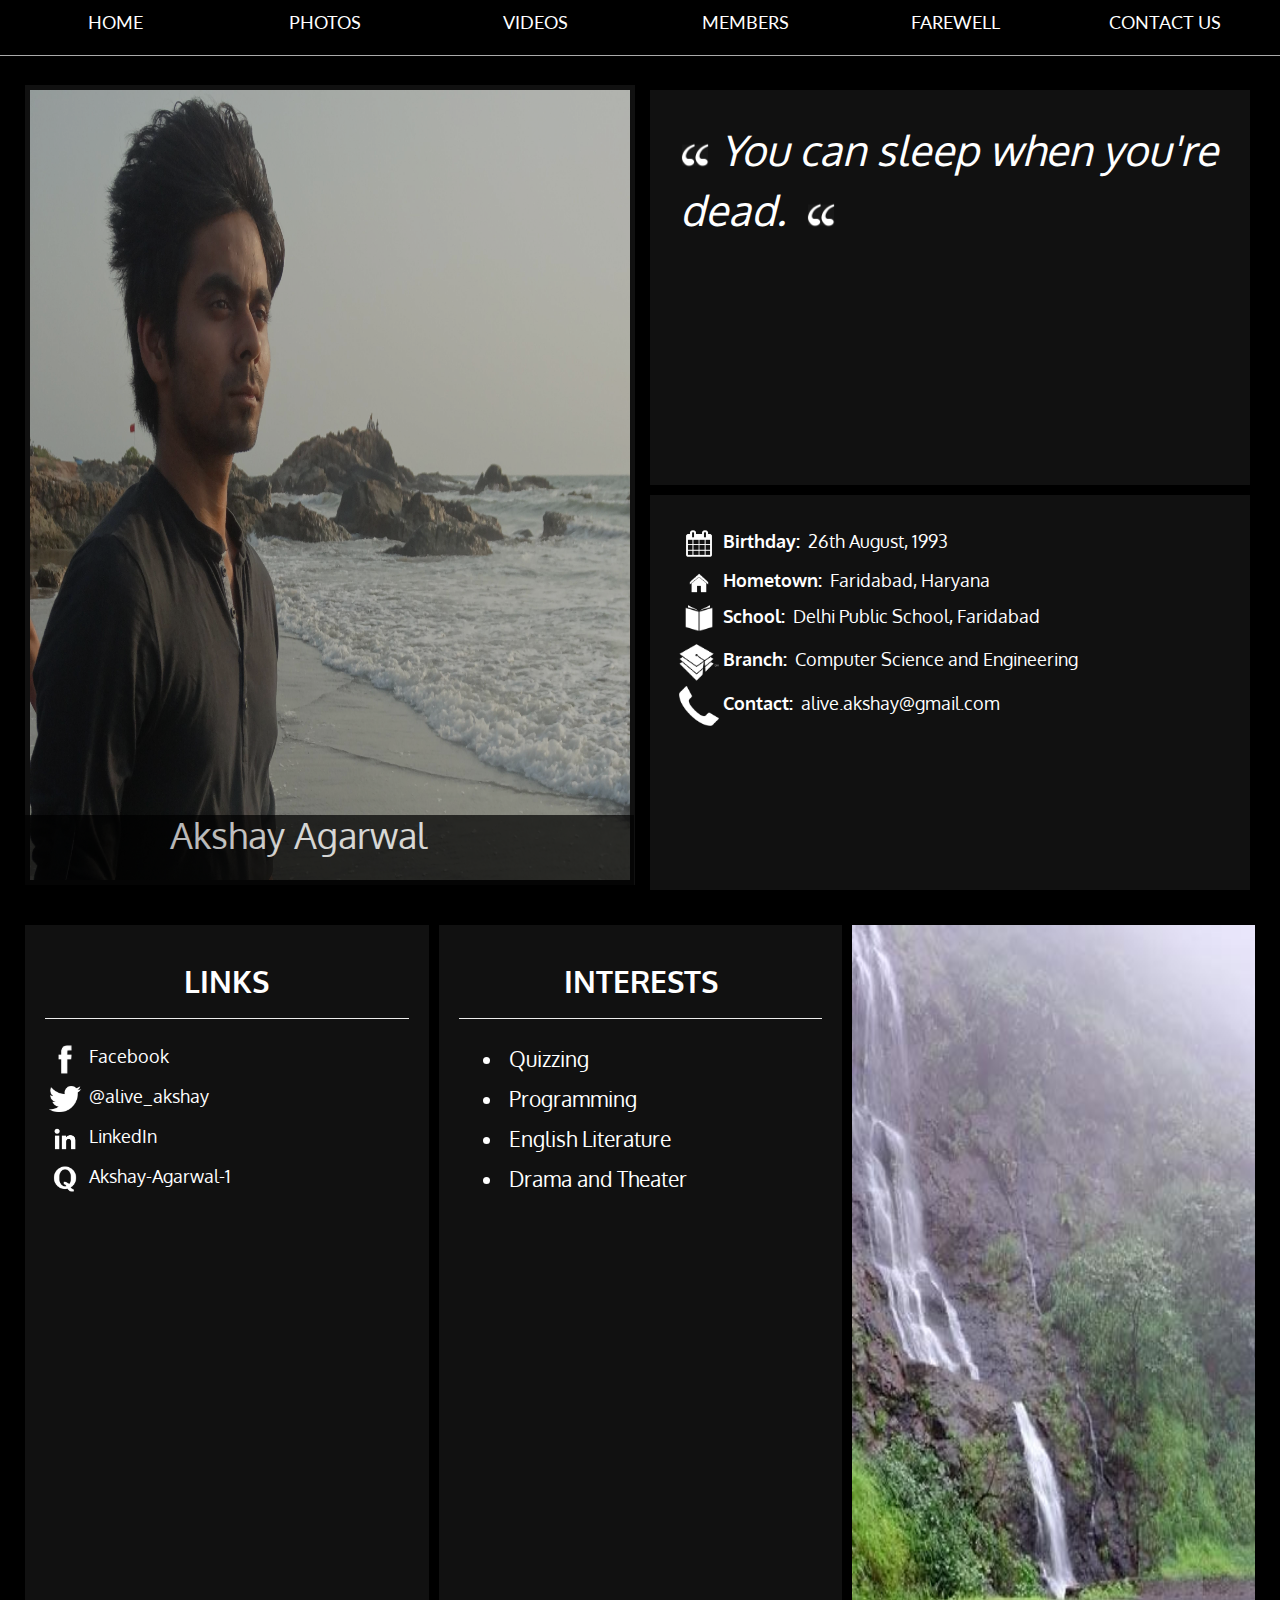
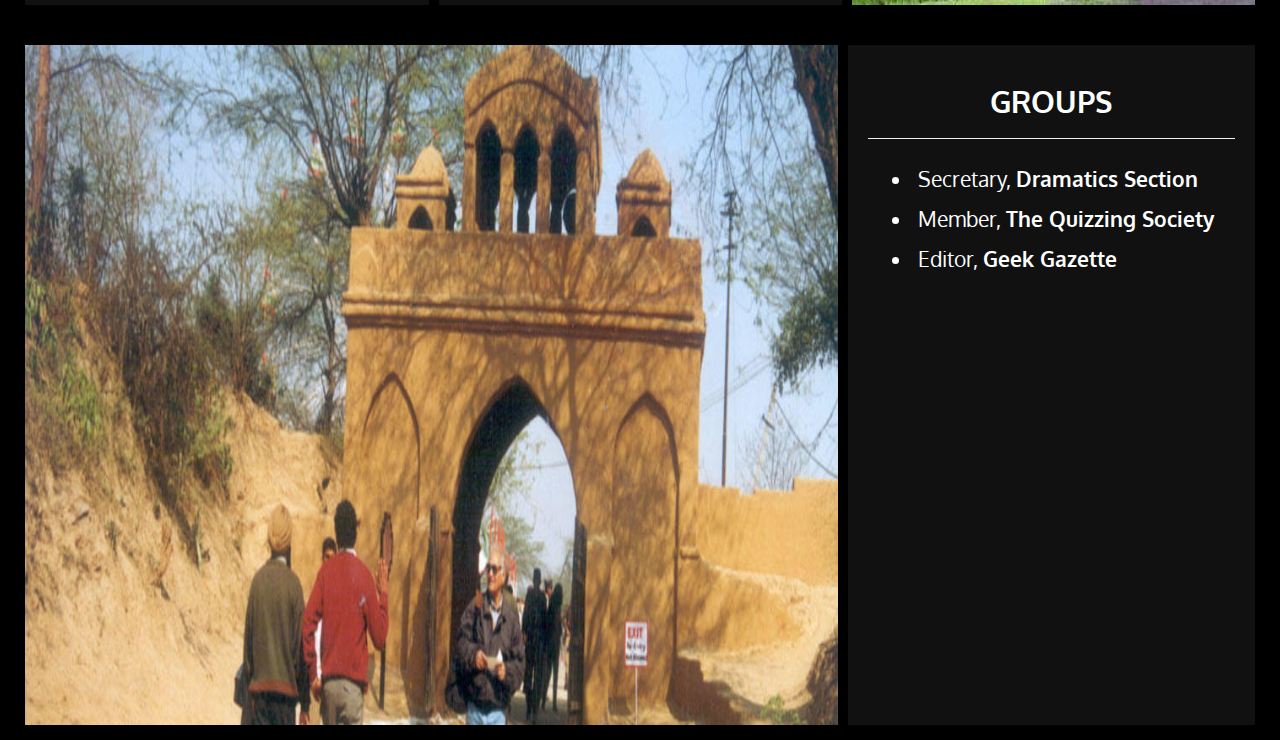
<file: akshay.html>
<!DOCTYPE html>
<html lang='en'>
	<head profile="http://www.w3.org/2005/10/profile">
		<meta charset='utf-8'>
		<link rel="icon" type="image/png" href="images/logo.png">
		<title>Akshay Agarwal</title>
		<script type="text/javascript" src='view/jquery-1.11.2.min.js'></script>
		<script type="text/javascript" src="http://ajax.googleapis.com/ajax/libs/jquery/1.7.0/jquery.min.js"></script>
		<script type="text/javascript" src='view/scripts.js'></script>
		<link rel="stylesheet" href="view/bootstrap.min.css">
		<link rel="stylesheet" type="text/css" href="view/stylesheet-memberpage.css">
		<link href='http://fonts.googleapis.com/css?family=Lato:900' rel='stylesheet' type='text/css'>
		<link href='http://fonts.googleapis.com/css?family=Oxygen' rel='stylesheet' type='text/css'>
	</head>
	<body>
		<div class='navbar row text lato' style='width: 100%; z-index: 3'>
			<a href='index.html'><div class='col-md-2 text-center lato'>HOME</div></a>
			<a href='photos.html'><div class='col-md-2 text-center lato'>PHOTOS</div></a>
			<a href='videos.html'><div class='col-md-2 text-center lato'>VIDEOS</div></a>
			<a href='members.html'><div class='col-md-2 text-center lato'>MEMBERS</div></a>
			<a href='farewell.html'><div class='col-md-2 text-center lato'>FAREWELL</div></a>
			<a href='contact.php'><div class='col-md-2 text-center lato'>CONTACT US</div></a>
		</div>
		<section class='info-row'>
			<div class='dp'>
				<img src="members/dp/akshay.jpg">
				<div class='name'><h1 class='text-center no-margin'>Akshay Agarwal</h1></div>
			</div>
			<div class='personal white oxygen'>
				<div class='quote'>
					<img src="images/openquote.png" class='quotations'><i>&nbsp;You can sleep when you're dead.&nbsp;</i>
					<img src="images/openquote.png" class='quotations'>
				</div>
				<div class='personal-info'>
					<div>
						<img src="images/birthday.png" class='icon'>
						<span class='text'><b>Birthday:</b>&nbsp;&nbsp;26th August, 1993</span>
					</div>
					<div>
						<img src="images/hometown.png" class='icon'>
						<span class='text'><b>Hometown:</b>&nbsp;&nbsp;Faridabad, Haryana</span>
					</div>
					<div>
						<img src="images/school.png" class='icon'>
						<span class='text'><b>School:</b>&nbsp;&nbsp;Delhi Public School, Faridabad</span>
					</div>
					<div>
						<img src="images/branch.png" class='icon'>
						<span class='text'><b>Branch:</b>&nbsp;&nbsp;Computer Science and Engineering</span>
					</div>
					<div>
						<img src="images/contact.png" class='icon'>
						<span class='text'><b>Contact:</b>&nbsp;&nbsp;alive.akshay@gmail.com</span>
					</div>
				</div>
			</div>
		</section>
		<section class='links'>
			<div class='colmd-4'>
				<h2 class='text-center'><b>LINKS</b></h2>
				<hr>
				<div>
					<img src="images/facebook.png" class='icon'>
					<span class='text'><a href='https://www.facebook.com/alive.akshay'>Facebook</a></span>
				</div>
				<div>
					<img src="images/twitter.png" class='icon'>
					<span class='text'><a href='https://twitter.com/alive_akshay'>@alive_akshay</a></span>
				</div>
				<div>
					<img src="images/linkedin.png" class='icon'>
					<span class='text'><a href='https://in.linkedin.com/pub/akshay-agarwal/61/639/397'>LinkedIn</a></span>
				</div>
				<div>
					<img src="images/quora.png" class='icon'>
					<span class='text'><a href='http://www.quora.com/Akshay-Agarwal-1'>Akshay-Agarwal-1</a></span>
				</div>

			</div>
			<div class='colmd-4'>
				<h2 class='text-center'><b>INTERESTS</b></h2>
				<hr>
				<ul class='list'>
					<li>Quizzing</li>
					<li>Programming</li>
					<li>English Literature</li>
					<li>Drama and Theater</li>
				</ul>
			</div>
			<div class='colmd-4' style='padding: 0px'>
				<img class='place' src="images/faridabad.jpg">
			</div>
		</section>
		<section class='links'>
			<div class='colmd-8' style='padding: 0px'>
				<img class='place' src="images/faridabad2.jpg">
			</div>
			<div class='colmd-4'>
				<h2 class='text-center'><b>GROUPS</b></h2>
				<hr>
				<ul class='list'>
					<li>Secretary, <b>Dramatics Section</b></li>
					<li>Member, <b>The Quizzing Society</b></li>
					<li>Editor, <b>Geek Gazette</b></li>
				</ul>
			</div>
		</section>
	</body>
</html>
</file>
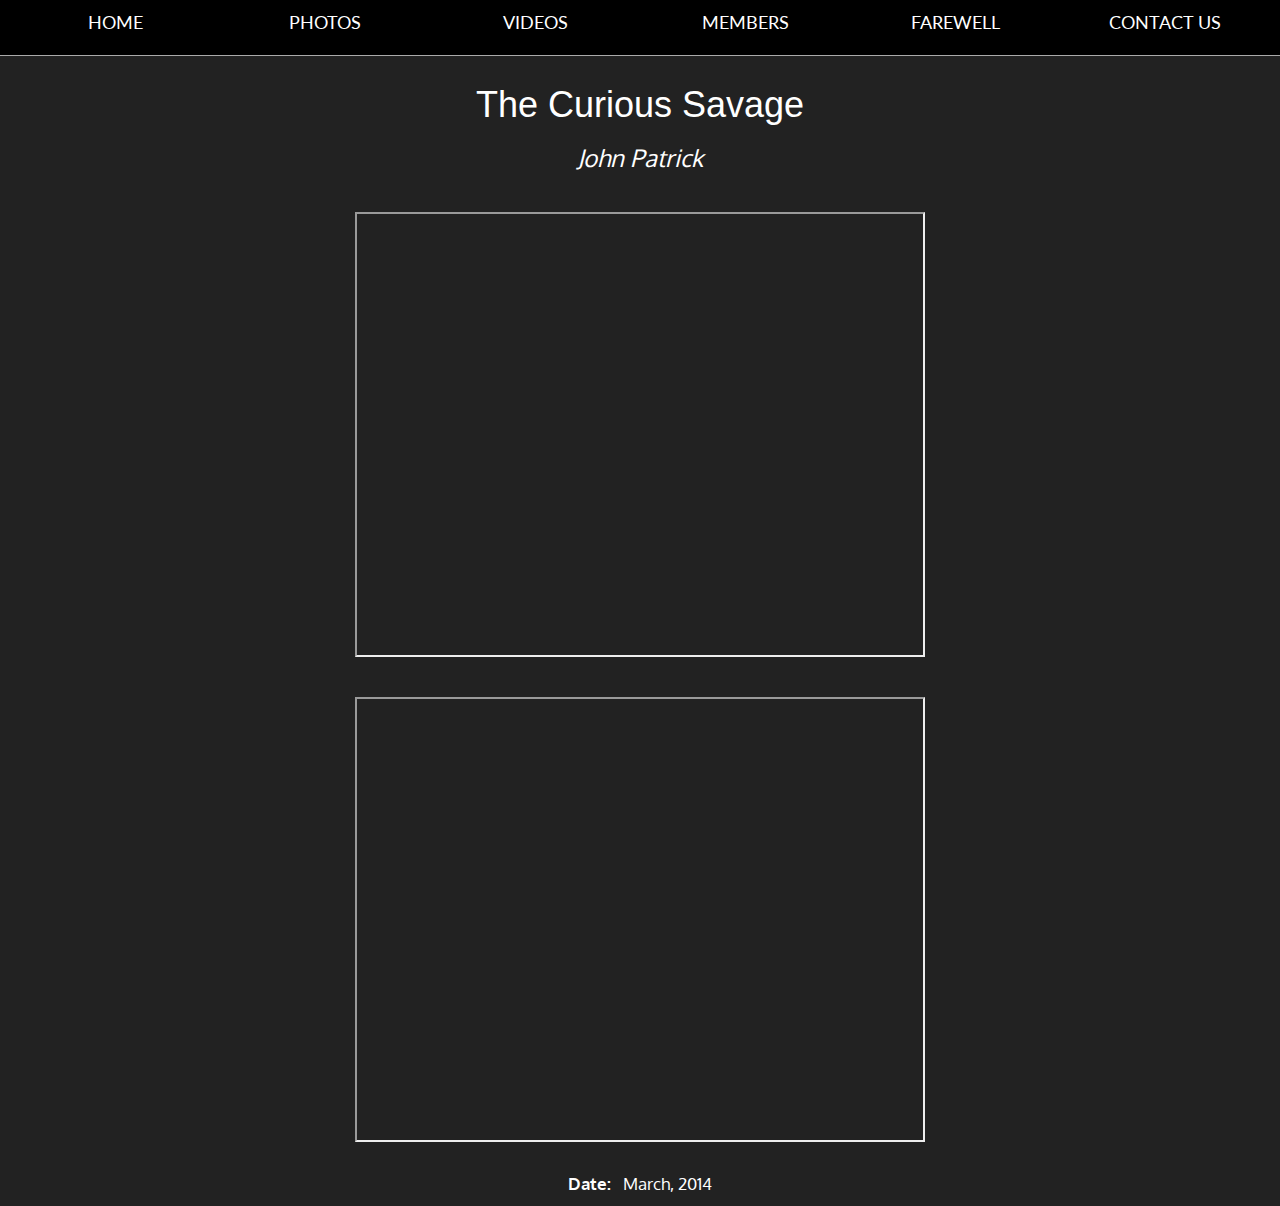
<file: curious.html>
<!DOCTYPE html>
<html lang='en'>
	<head profile="http://www.w3.org/2005/10/profile">
		<meta charset='utf-8'>
		<link rel="icon" type="image/png" href="images/logo.png">
		<title>The Curious Savage</title>
		<script type="text/javascript" src='view/jquery-1.11.2.min.js'></script>
		<script type="text/javascript" src="http://ajax.googleapis.com/ajax/libs/jquery/1.7.0/jquery.min.js"></script>
		<script type="text/javascript" src='view/scripts.js'></script>
		<link rel="stylesheet" href="view/bootstrap.min.css">
		<link rel="stylesheet" type="text/css" href="view/stylesheet-playpage.css">
		<link href='http://fonts.googleapis.com/css?family=Lato:900' rel='stylesheet' type='text/css'>
		<link href='http://fonts.googleapis.com/css?family=Oxygen' rel='stylesheet' type='text/css'>
	</head>
	<body>
		<div class='navbar row text lato' style='width: 100%; z-index: 2'>
			<a href='index.html'><div class='col-md-2 text-center lato'>HOME</div></a>
			<a href='photos.html'><div class='col-md-2 text-center lato'>PHOTOS</div></a>
			<a href='videos.html'><div class='col-md-2 text-center lato'>VIDEOS</div></a>
			<a href='members.html'><div class='col-md-2 text-center lato'>MEMBERS</div></a>
			<a href='farewell.html'><div class='col-md-2 text-center lato'>FAREWELL</div></a>
			<a href='contact.php'><div class='col-md-2 text-center lato'>CONTACT US</div></a>
		</div>
		<h1 style='margin-top: 85px' class='text-center'>The Curious Savage</h1>
		<h3 class='text-center'><i>John Patrick</i></h3>
		<div>
			<iframe width="570" height="445" src="https://www.youtube.com/embed/Sc6qqCcblb8"></iframe>
		</div>	
		<div>
			<iframe width="570" height="445" src="https://www.youtube.com/embed/xpTFI4X_tWY"></iframe>
		</div>
		<p><b>Date: </b>&nbsp; March, 2014</p>
		<!--<p><b>Director:</b>&nbsp; Anmol Anand</p>-->
	</body>
</html>
</file>
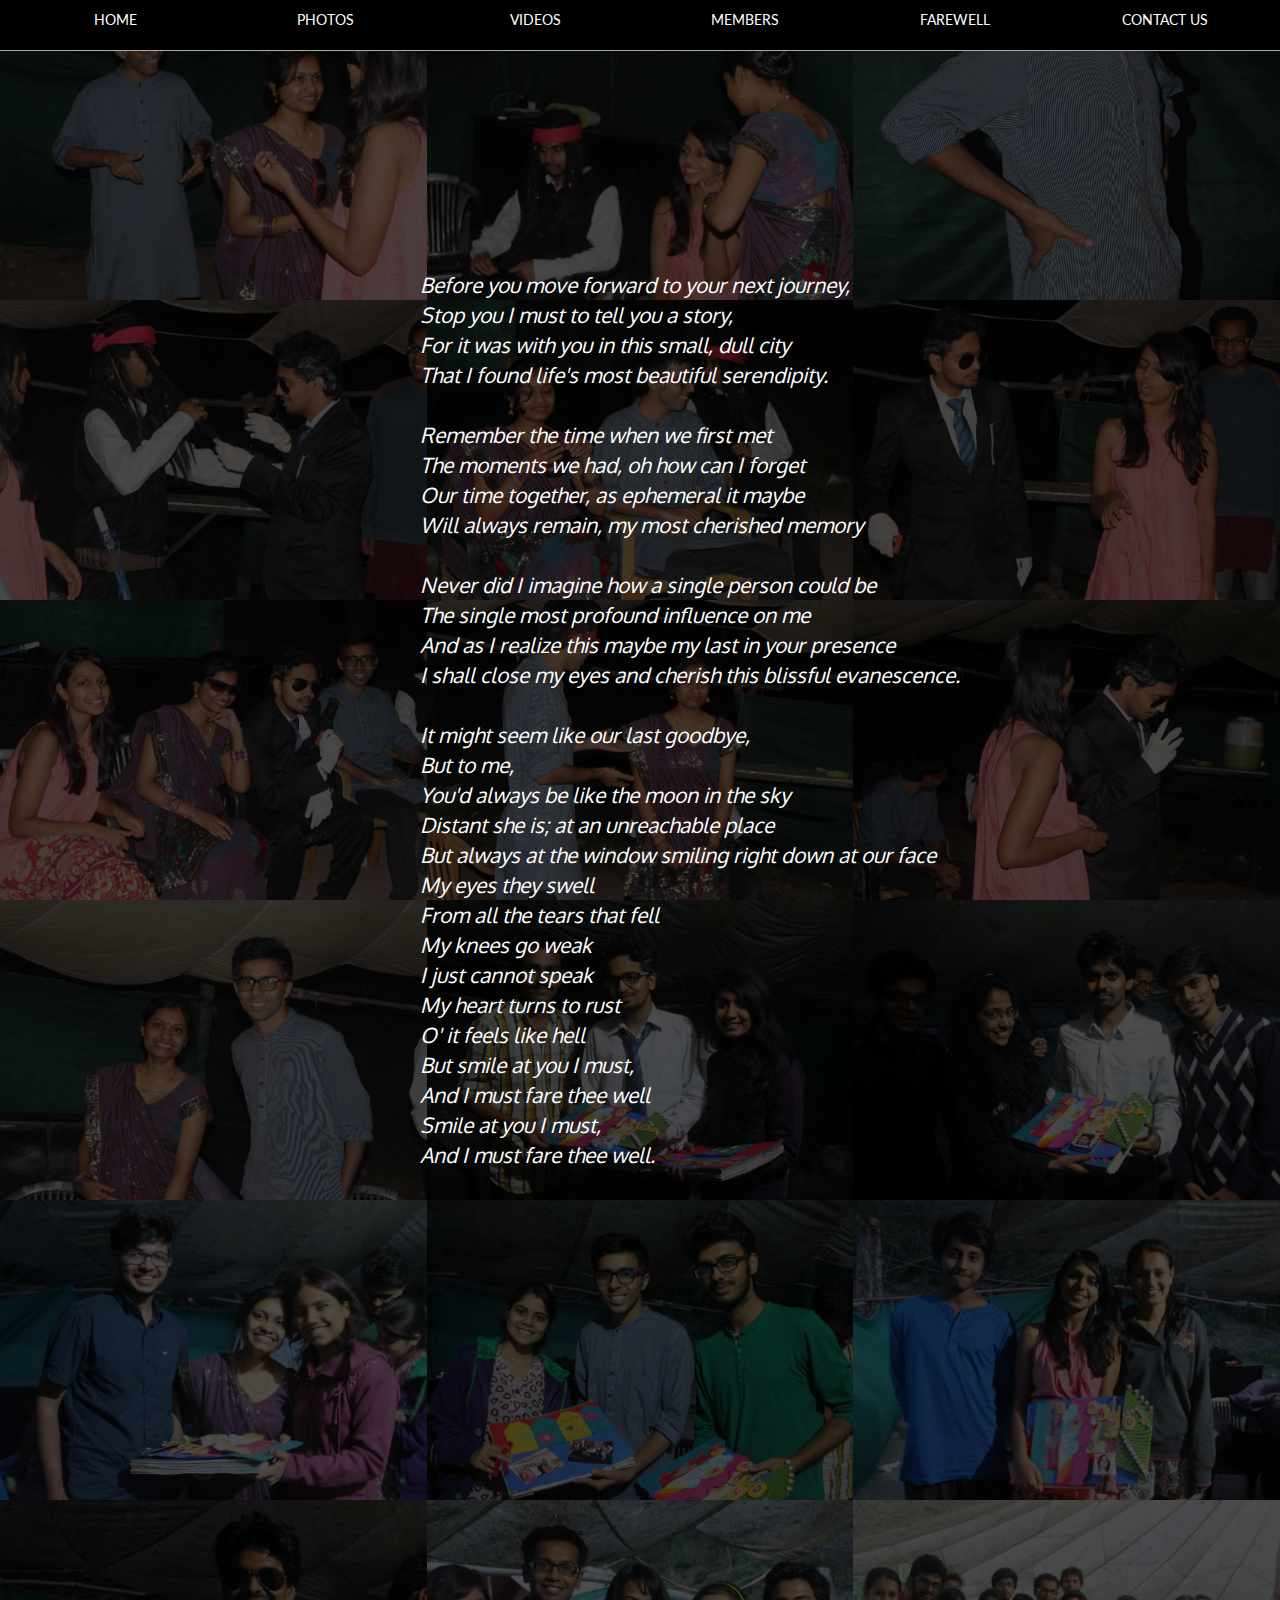
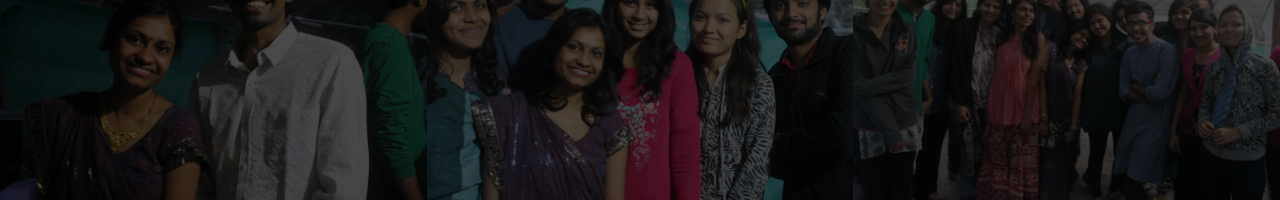
<file: farewell.html>
<!DOCTYPE html>
<html lang='en'>
	<head profile="http://www.w3.org/2005/10/profile">
		<meta charset='utf-8'>
		<link rel="icon" type="image/png" href="images/logo.png">
		<title>Farewell</title>
		<script type="text/javascript" src='view/jquery-1.11.2.min.js'></script>
		<script type="text/javascript" src="http://ajax.googleapis.com/ajax/libs/jquery/1.7.0/jquery.min.js"></script>
		<script type="text/javascript" src='view/scripts.js'></script>
		<link rel="stylesheet" href="view/bootstrap.min.css">
		<link rel="stylesheet" type="text/css" href="view/stylesheet-farewell.css">
		<link href='http://fonts.googleapis.com/css?family=Lato:900' rel='stylesheet' type='text/css'>
		<link href='http://fonts.googleapis.com/css?family=Oxygen' rel='stylesheet' type='text/css'>
	</head>
	<body>
		<div class='navbar row text lato' style='width: 100%; z-index: 3'>
			<a href='index.html'><div class='col-md-2 text-center lato'>HOME</div></a>
			<a href='photos.html'><div class='col-md-2 text-center lato'>PHOTOS</div></a>
			<a href='videos.html'><div class='col-md-2 text-center lato'>VIDEOS</div></a>
			<a href='members.html'><div class='col-md-2 text-center lato'>MEMBERS</div></a>
			<a href='farewell.html'><div class='col-md-2 text-center lato'>FAREWELL</div></a>
			<a href='contact.php'><div class='col-md-2 text-center lato'>CONTACT US</div></a>
		</div>
		<div class='collage'>
			<div id='img1'><img class='background' src='images/black.png'></div>
			<div id='img2'><img class='background' src='images/black.png'></div>
			<div id='img3'><img class='background' src='images/black.png'></div>
			<div id='img4'><img class='background' src='images/black.png'></div>
			<div id='img5'><img class='background' src='images/black.png'></div>
			<div id='img6'><img class='background' src='images/black.png'></div>
			<div id='img7'><img class='background' src='images/black.png'></div>
			<div id='img8'><img class='background' src='images/black.png'></div>
			<div id='img9'><img class='background' src='images/black.png'></div>
			<div id='img10'><img class='background' src='images/black.png'></div>
			<div id='img11'><img class='background' src='images/black.png'></div>
			<div id='img12'><img class='background' src='images/black.png'></div>
			<div id='img13'><img class='background' src='images/black.png'></div>
			<div id='img14'><img class='background' src='images/black.png'></div>
			<div id='img15'><img class='background' src='images/black.png'></div>
			<div id='img16'><img class='background' src='images/black.png'></div>
			<div id='img17'><img class='background' src='images/black.png'></div>
			<div id='img18'><img class='background' src='images/black.png'></div>
			<div class='poem white'><i>
				Before you move forward to your next journey,<br>
				Stop you I must to tell you a story,<br>
				For it was with you in this small, dull city<br>
				That I found life's most beautiful serendipity.<br><br>

				Remember the time when we first met<br>
				The moments we had, oh how can I forget<br>
				Our time together, as ephemeral it maybe<br>
				Will always remain, my most cherished memory<br><br>

				Never did I imagine how a single person could be<br>
				The single most profound influence on me<br>
				And as I realize this maybe my last in your presence<br>
				I shall close my eyes and cherish this blissful evanescence.<br><br>

				It might seem like our last goodbye,<br>
				But to me,<br>
				You'd always be like the moon in the sky<br>
				Distant she is; at an unreachable place<br>
				But always at the window smiling right down at our face<br>

				My eyes they swell<br>
				From all the tears that fell<br>
				My knees go weak<br>
				I just cannot speak<br>
				My heart turns to rust<br>
				O' it feels like hell<br>
				But smile at you I must,<br>
				And I must fare thee well<br>
				Smile at you I must,<br>
				And I must fare thee well.<br></i>
			</div>
		</div>
	</body>
</html>
</file>
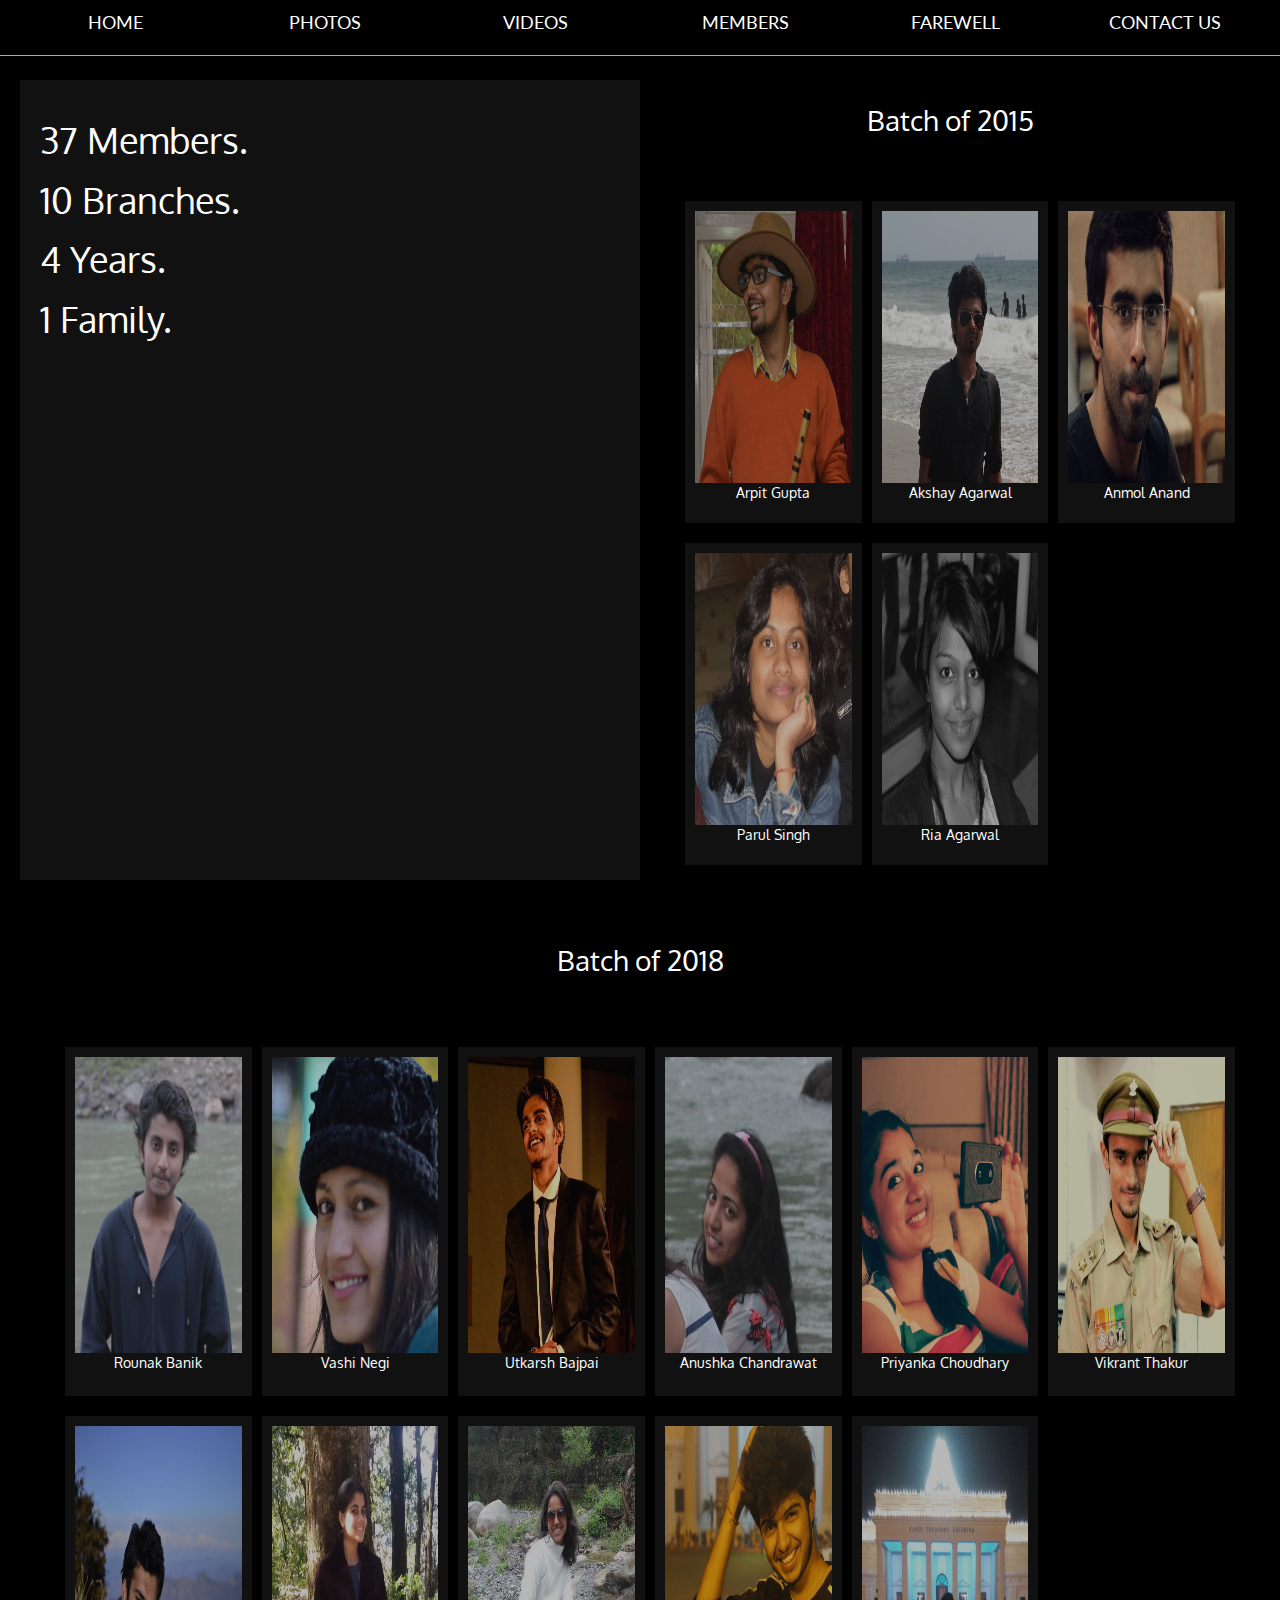
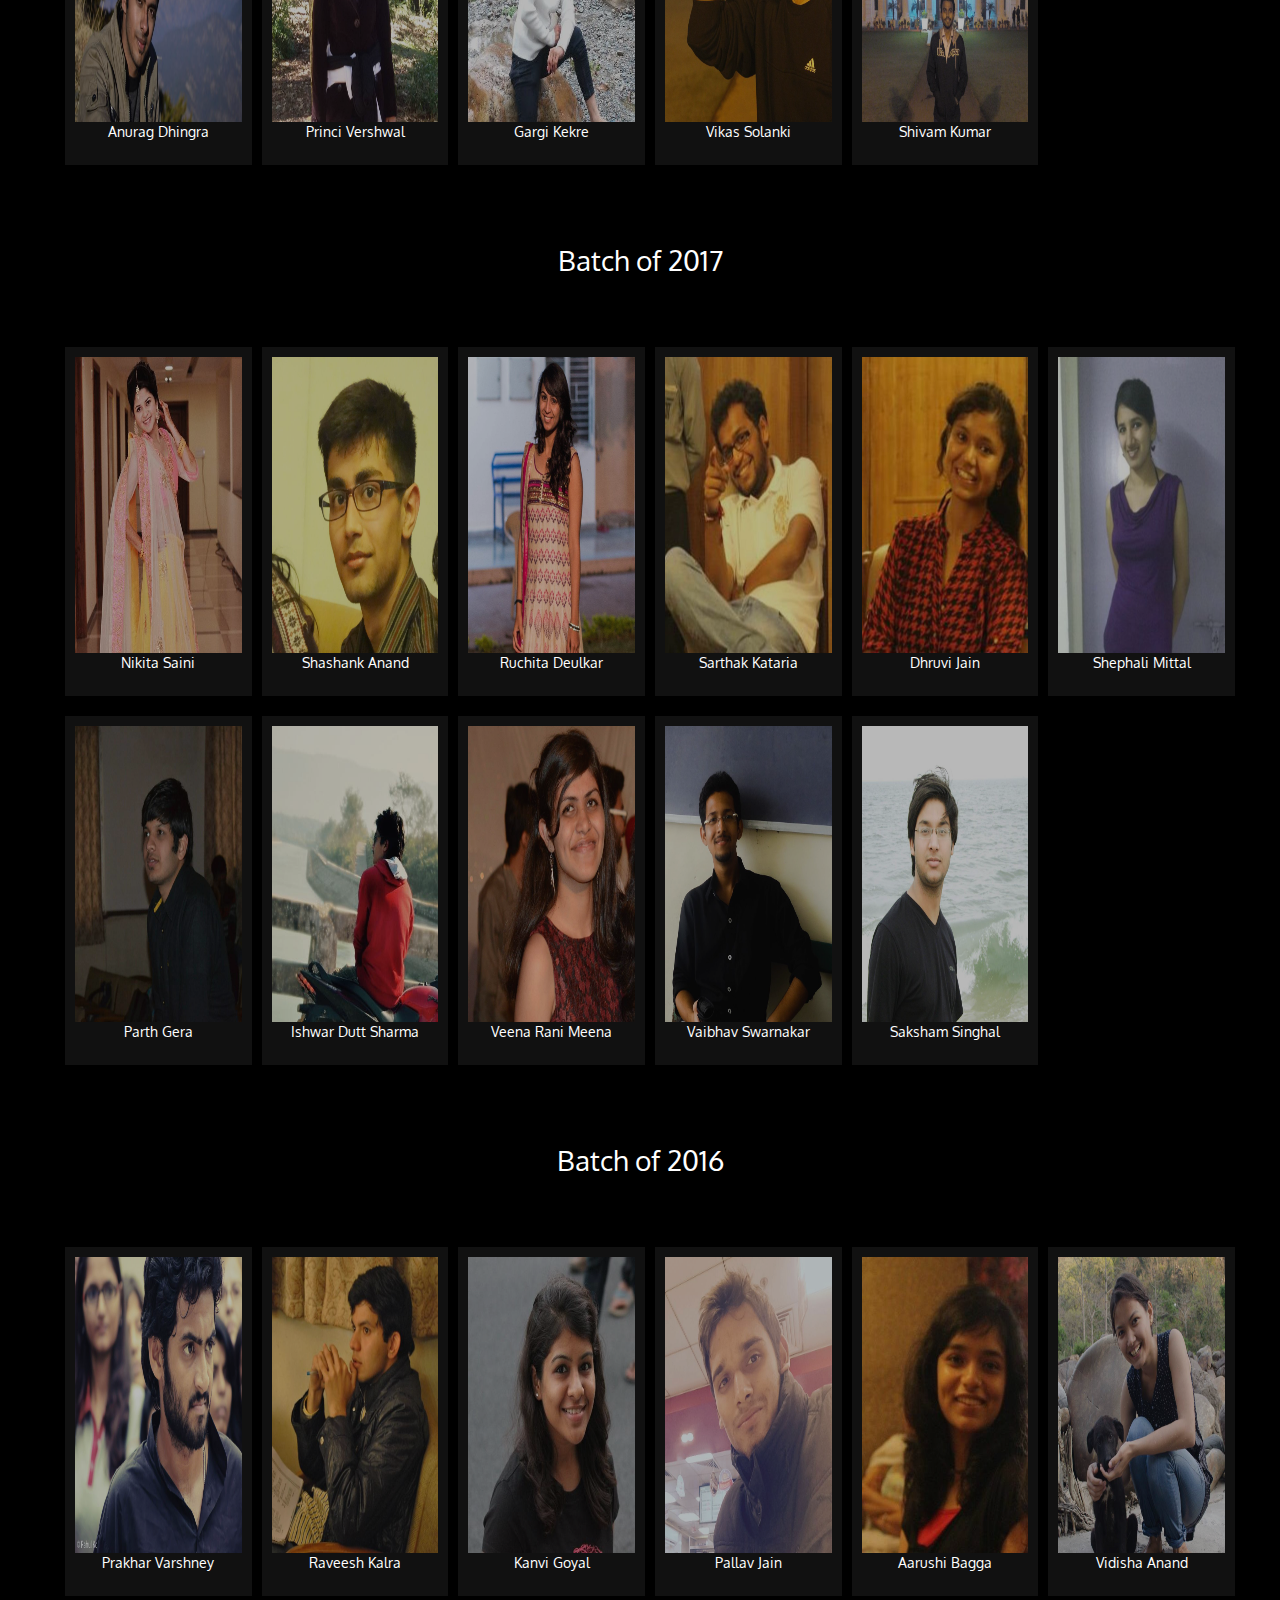
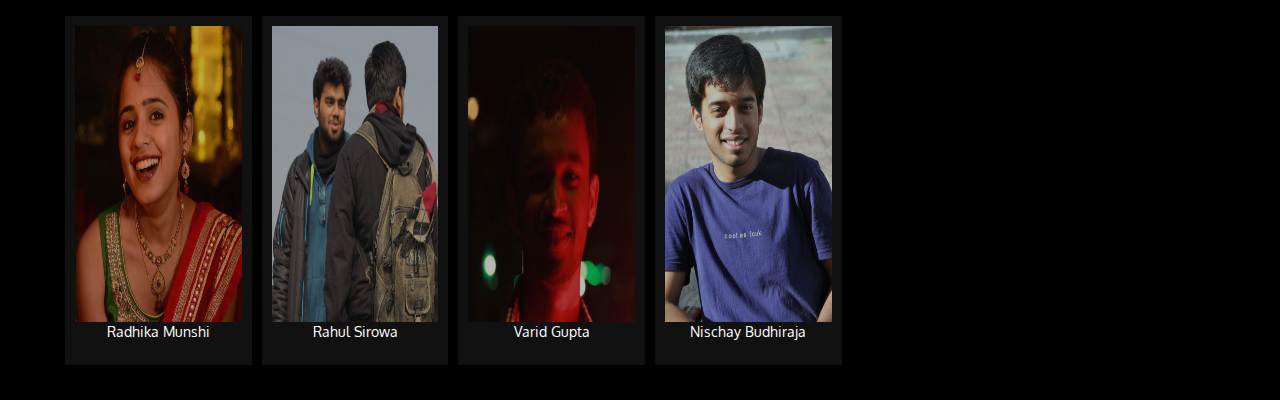
<file: members.html>
<!DOCTYPE html>
<html lang='en'>
	<head profile="http://www.w3.org/2005/10/profile">
		<meta charset='utf-8'>
		<link rel="icon" type="image/png" href="images/logo.png">
		<title>Members</title>
		<script type="text/javascript" src='view/jquery-1.11.2.min.js'></script>
		<script type="text/javascript" src="http://ajax.googleapis.com/ajax/libs/jquery/1.7.0/jquery.min.js"></script>
		<script type="text/javascript" src='view/scripts.js'></script>
		<link rel="stylesheet" href="view/bootstrap.min.css">
		<link rel="stylesheet" type="text/css" href="view/stylesheet-members.css">
		<link href='http://fonts.googleapis.com/css?family=Lato:900' rel='stylesheet' type='text/css'>
		<link href='http://fonts.googleapis.com/css?family=Oxygen' rel='stylesheet' type='text/css'>
	</head>
	<body>
		<div class='navbar row text lato' style='width: 100%; z-index: 2'>
			<a href='index.html'><div class='col-md-2 text-center lato'>HOME</div></a>
			<a href='photos.html'><div class='col-md-2 text-center lato'>PHOTOS</div></a>
			<a href='videos.html'><div class='col-md-2 text-center lato'>VIDEOS</div></a>
			<a href='members.html'><div class='col-md-2 text-center lato'>MEMBERS</div></a>
			<a href='farewell.html'><div class='col-md-2 text-center lato'>FAREWELL</div></a>
			<a href='contact.php'><div class='col-md-2 text-center lato'>CONTACT US</div></a>
		</div>
		<section class='oxygen'>
			<div class='description' style='background: #111'>
				<h1>37 Members.</h1>
				<h1>10 Branches.</h1>
				<h1>4 Years.</h1>
				<h1>1 Family.</h1>
			</div>
			<div class='description'>
				<div class='batch-heading text-center' style="font-family: 'Oxygen', sans-serif">Batch of 2015</div>
				<div class='batch-row text-center'>
					<div class='passport'>
						<a><img class='picture' src='members/images/arpit.jpg'></a>
						<a><p>Arpit Gupta</p></a>
					</div>
					<div class='passport'>
						<a href='akshay.html'><img class='picture' src='members/images/akshay.jpg'></a>
						<a href='akshay.html'><p>Akshay Agarwal</p></a>
					</div>
					<div class='passport'>
						<a><img class='picture' src='members/images/anmol.jpg'></a>
						<a><p>Anmol Anand</p></a>
					</div>
				</div>
				<div class='batch-row text-center' style='margin-top: -10px'>
					<div class='passport'>
						<a><img class='picture' src='members/images/parul.jpg'></a>
						<a><p>Parul Singh</p></a>
					</div>
					<div class='passport'>
						<a><img class='picture' src='members/images/ria.jpg'></a>
						<a><p>Ria Agarwal</p></a>
					</div>
					<div class='passport' style='background: #000'></div>
				</div>
			</div>
		</section>
		<section>
			<div class='batch-year'>
				<div class='batch-heading text-center' style="font-family: 'Oxygen', sans-serif">Batch of 2018</div>
				<div class='batch-row text-center'>
					<div class='passport'>
						<a href='rounak.html'><img class='picture' src='members/images/rounak.jpg'></a>
						<a href='rounak.html'><p>Rounak Banik</p></a>
					</div>
					<div class='passport'>
						<a href='vashi.html'><img class='picture' src='members/images/vashi.jpg'></a>
						<a href='vashi.html'><p>Vashi Negi</p></a>
					</div>
					<div class='passport'>
						<a href='utkarsh.html'><img class='picture' src='members/images/utkarsh.jpg'></a>
						<a href='utkarsh.html'><p>Utkarsh Bajpai</p></a>
					</div>
					<div class='passport'>
						<a><img class='picture' src='members/images/anushka.jpg'></a>
						<a><p>Anushka Chandrawat</p></a>
					</div>
					<div class='passport'>
						<a><img class='picture' src='members/images/priyanka.jpg'></a>
						<a><p>Priyanka Choudhary</p></a>
					</div>
					<div class='passport'>
						<a><img class='picture' src='members/images/vikrant.jpg'></a>
						<a><p>Vikrant Thakur</p></a>
					</div>
				</div>
				<div class='batch-row text-center' style='margin-top: -10px'>
					<div class='passport'>
						<a><img class='picture' src='members/images/anurag.jpg'></a>
						<a><p>Anurag Dhingra</p></a>
					</div>
					<div class='passport'>
						<a><img class='picture' src='members/images/princi.jpg'></a>
						<a><p>Princi Vershwal</p></a>
					</div>
					<div class='passport'>
						<a><img class='picture' src='members/images/gargi.jpg'></a>
						<a><p>Gargi Kekre</p></a>
					</div>
					<div class='passport'>
						<a><img class='picture' src='members/images/vikas.jpg'></a>
						<a><p>Vikas Solanki</p></a>
					</div>
					<div class='passport'>
						<a><img class='picture' src='members/images/shivam.jpg'></a>
						<a><p>Shivam Kumar</p></a>
					</div>
					<div class='passport' style='background: #000'></div>
				</div>
			</div>
		</section>
		<section>
			<div class='batch-year'>
				<div class='batch-heading text-center' style="font-family: 'Oxygen', sans-serif">Batch of 2017</div>
				<div class='batch-row text-center'>
					<div class='passport'>
						<a><img class='picture' src='members/images/nikita.jpg'></a>
						<a><p>Nikita Saini</p></a>
					</div>
					<div class='passport'>
						<a><img class='picture' src='members/images/shashank.jpg'></a>
						<a><p>Shashank Anand</p></a>
					</div>
					<div class='passport'>
						<a><img class='picture' src='members/images/ruchita.jpg'></a>
						<a><p>Ruchita Deulkar</p></a>
					</div>
					<div class='passport'>
						<a><img class='picture' src='members/images/sarthak.jpg'></a>
						<a><p>Sarthak Kataria</p></a>
					</div>
					<div class='passport'>
						<a><img class='picture' src='members/images/dhruvi.jpg'></a>
						<a><p>Dhruvi Jain</p></a>
					</div>
					<div class='passport'>
						<a><img class='picture' src='members/images/shephali.jpg'></a>
						<a><p>Shephali Mittal</p></a>
					</div>
				</div>
				<div class='batch-row text-center' style='margin-top: -10px'>
					<div class='passport'>
						<a><img class='picture' src='members/images/parth.jpg'></a>
						<a><p>Parth Gera</p></a>
					</div>
					<div class='passport'>
						<a><img class='picture' src='members/images/ishwar.jpg'></a>
						<a><p>Ishwar Dutt Sharma</p></a>
					</div>
					<div class='passport'>
						<a><img class='picture' src='members/images/veena.jpg'></a>
						<a><p>Veena Rani Meena</p></a>
					</div>
					<div class='passport'>
						<a><img class='picture' src='members/images/vaibhav.jpg'></a>
						<a><p>Vaibhav Swarnakar</p></a>
					</div>
					<div class='passport'>
						<a><img class='picture' src='members/images/saksham.jpg'></a>
						<a><p>Saksham Singhal</p></a>
					</div>
					<div class='passport' style='background: #000'></div>
				</div>
			</div>
		</section>
		<section>
			<div class='batch-year'>
				<div class='batch-heading text-center' style="font-family: 'Oxygen', sans-serif">Batch of 2016</div>
				<div class='batch-row text-center'>
					<div class='passport'>
						<a><img class='picture' src='members/images/prakhar.jpg'></a>
						<a><p>Prakhar Varshney</p></a>
					</div>
					<div class='passport'>
						<a><img class='picture' src='members/images/raveesh.jpg'></a>
						<a><p>Raveesh Kalra</p></a>
					</div>
					<div class='passport'>
						<a><img class='picture' src='members/images/kanvi.jpg'></a>
						<a><p>Kanvi Goyal</p></a>
					</div>
					<div class='passport'>
						<a><img class='picture' src='members/images/pallav.jpg'></a>
						<a><p>Pallav Jain</p></a>
					</div>
					<div class='passport'>
						<a><img class='picture' src='members/images/aarushi.jpg'></a>
						<a><p>Aarushi Bagga</p></a>
					</div>
					<div class='passport'>
						<a><img class='picture' src='members/images/vidisha.jpg'></a>
						<a><p>Vidisha Anand</p></a>
					</div>
				</div>
				<div class='batch-row text-center' style='margin-top: -10px'>
					<div class='passport'>
						<a><img class='picture' src='members/images/radhika.jpg'></a>
						<a><p>Radhika Munshi</p></a>
					</div>
					<div class='passport'>
						<a><img class='picture' src='members/images/rahul.jpg'></a>
						<a><p>Rahul Sirowa</p></a>
					</div>
					<div class='passport'>
						<a><img class='picture' src='members/images/varid.jpg'></a>
						<a><p>Varid Gupta</p></a>
					</div>
					<div class='passport'>
						<a><img class='picture' src='members/images/nischay.jpg'></a>
						<a><p>Nischay Budhiraja</p></a>
					</div>
					<div class='passport' style='background: #000'></div>
					<div class='passport' style='background: #000'></div>
				</div>
			</div>
		</section>
	</body>
</html>
</file>
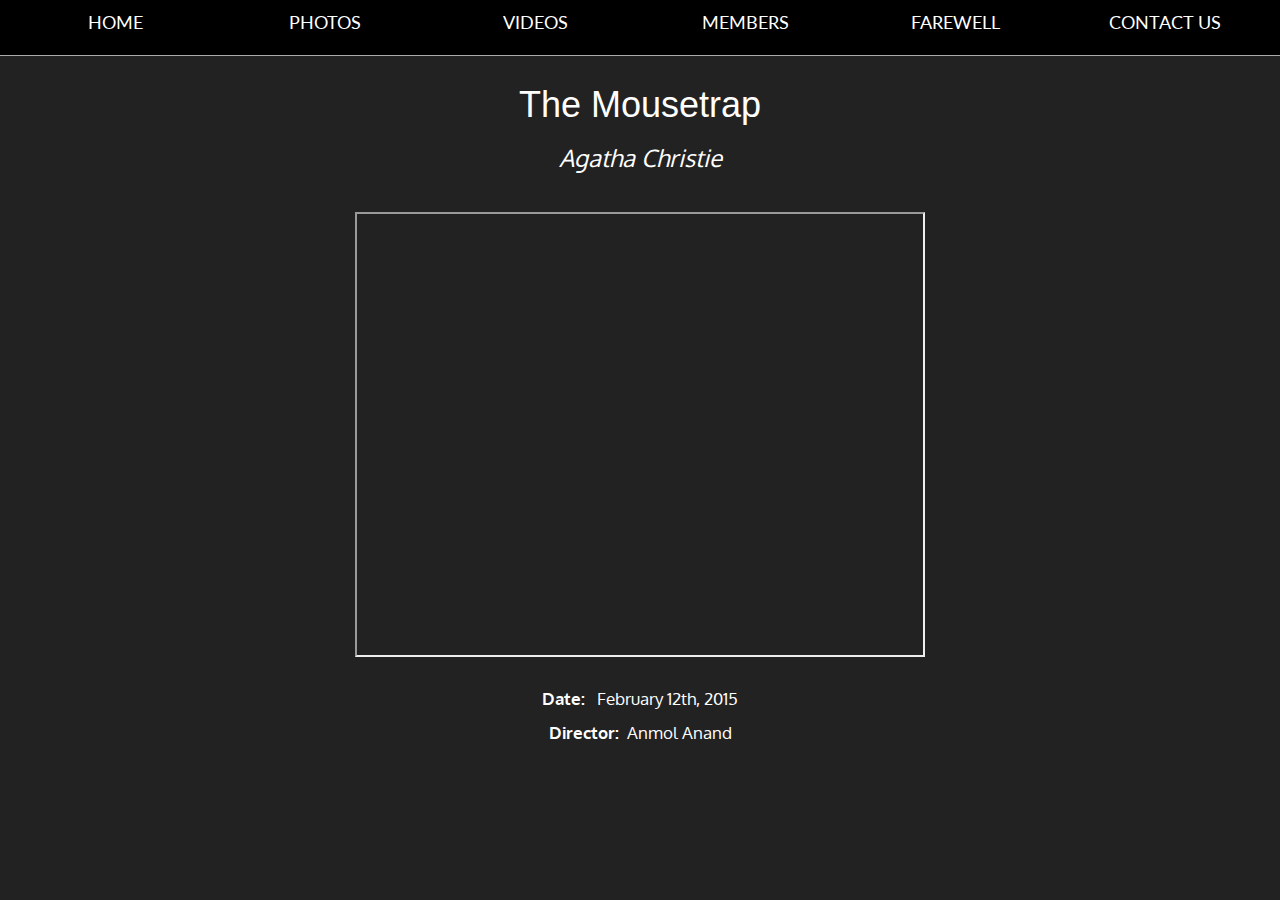
<file: mousetrap.html>
<!DOCTYPE html>
<html lang='en'>
	<head profile="http://www.w3.org/2005/10/profile">
		<meta charset='utf-8'>
		<link rel="icon" type="image/png" href="images/logo.png">
		<title>The Mousetrap</title>
		<script type="text/javascript" src='view/jquery-1.11.2.min.js'></script>
		<script type="text/javascript" src="http://ajax.googleapis.com/ajax/libs/jquery/1.7.0/jquery.min.js"></script>
		<script type="text/javascript" src='view/scripts.js'></script>
		<link rel="stylesheet" href="view/bootstrap.min.css">
		<link rel="stylesheet" type="text/css" href="view/stylesheet-playpage.css">
		<link href='http://fonts.googleapis.com/css?family=Lato:900' rel='stylesheet' type='text/css'>
		<link href='http://fonts.googleapis.com/css?family=Oxygen' rel='stylesheet' type='text/css'>
	</head>
	<body>
		<div class='navbar row text lato' style='width: 100%; z-index: 2'>
			<a href='index.html'><div class='col-md-2 text-center lato'>HOME</div></a>
			<a href='photos.html'><div class='col-md-2 text-center lato'>PHOTOS</div></a>
			<a href='videos.html'><div class='col-md-2 text-center lato'>VIDEOS</div></a>
			<a href='members.html'><div class='col-md-2 text-center lato'>MEMBERS</div></a>
			<a href='farewell.html'><div class='col-md-2 text-center lato'>FAREWELL</div></a>
			<a href='contact.php'><div class='col-md-2 text-center lato'>CONTACT US</div></a>
		</div>
		<h1 style='margin-top: 85px' class='text-center'>The Mousetrap</h1>
		<h3 class='text-center'><i>Agatha Christie</i></h3>
		<div>
			<iframe width="570" height="445" src="https://www.youtube.com/embed/Zqtz8vFm0w8"></iframe>
		</div>	
		<p><b>Date: </b>&nbsp; February 12th, 2015</p>
		<p><b>Director:</b>&nbsp; Anmol Anand</p>
	</body>
</html>
</file>
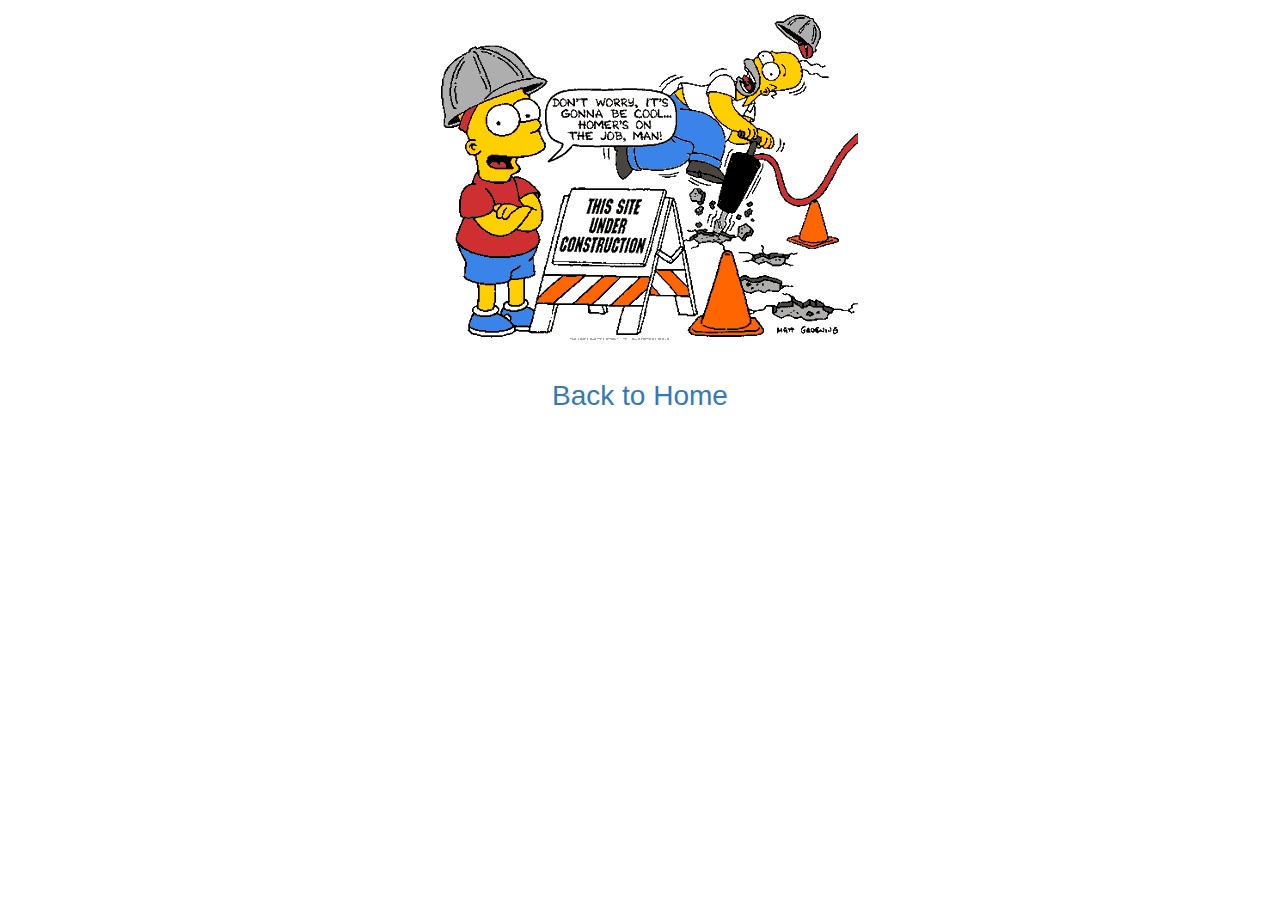
<file: photos.html>
<!DOCTYPE html>
<html lang='en'>
	<head profile="http://www.w3.org/2005/10/profile">
		<meta charset='utf-8'>
		<link rel="icon" type="image/png" href="images/logo.png">
		<link rel="stylesheet" href="view/bootstrap.min.css">
		<title>Photos</title>
		<link href='http://fonts.googleapis.com/css?family=Lato:900' rel='stylesheet' type='text/css'>
		<link href='http://fonts.googleapis.com/css?family=Oxygen' rel='stylesheet' type='text/css'>
	</head>
	<body>
		<div style='display: flex;'>
			<div style='width: 33.33%'></div>
			<div style='width: 33.33%'><img class='text-center' src="images/const.gif"></div>
		</div>
		<br>
		<p class='text-center'><a href="index.html" style='font-size: 200%' class='text-center'>Back to Home</a></p>
	</body>
</html>
</file>
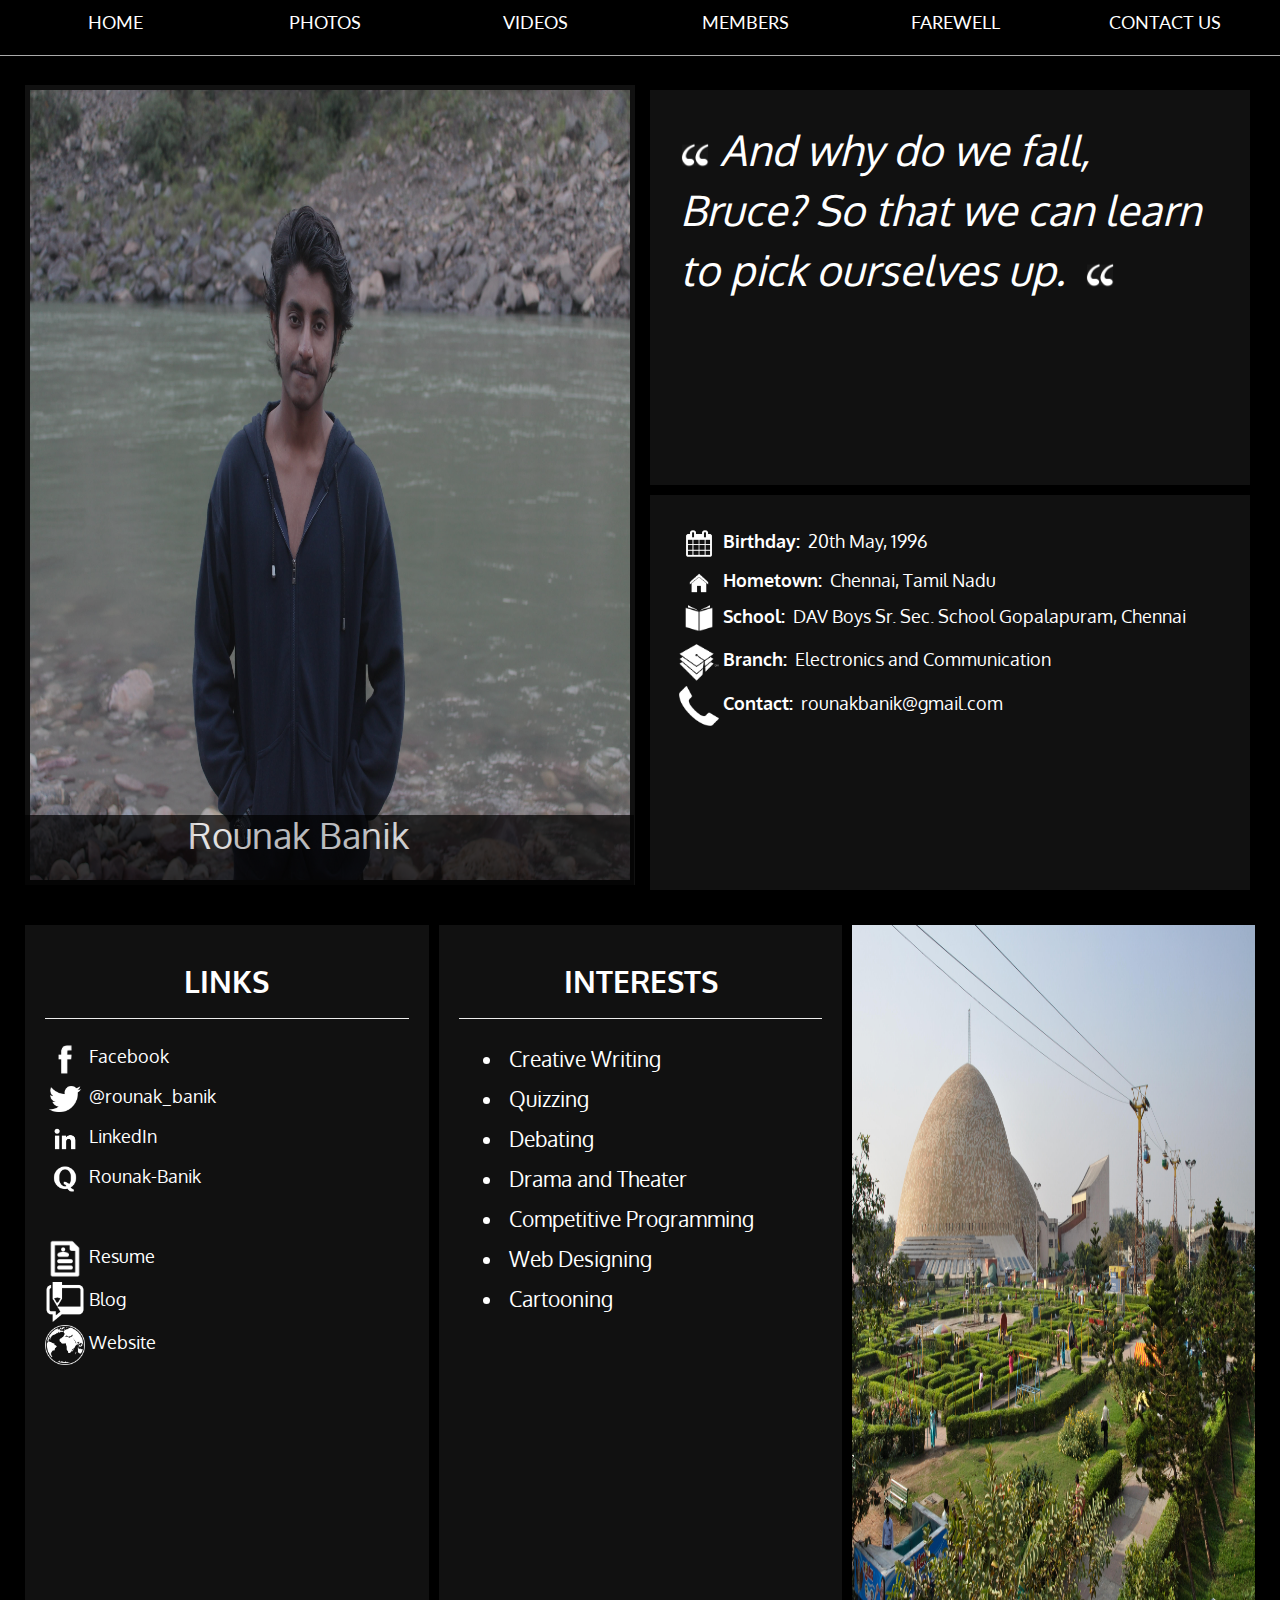
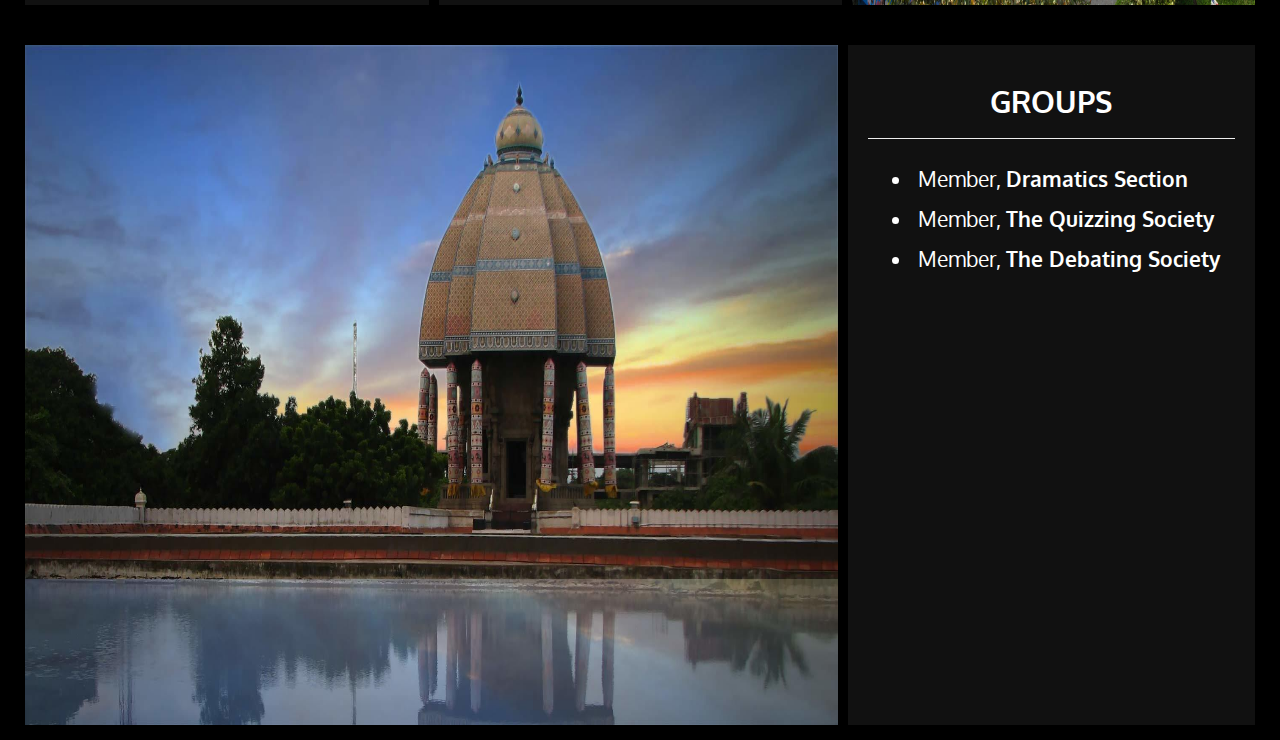
<file: rounak.html>
<!DOCTYPE html>
<html lang='en'>
	<head profile="http://www.w3.org/2005/10/profile">
		<meta charset='utf-8'>
		<link rel="icon" type="image/png" href="images/logo.png">
		<title>Rounak Banik</title>
		<script type="text/javascript" src='view/jquery-1.11.2.min.js'></script>
		<script type="text/javascript" src="http://ajax.googleapis.com/ajax/libs/jquery/1.7.0/jquery.min.js"></script>
		<script type="text/javascript" src='view/scripts.js'></script>
		<link rel="stylesheet" href="view/bootstrap.min.css">
		<link rel="stylesheet" type="text/css" href="view/stylesheet-memberpage.css">
		<link href='http://fonts.googleapis.com/css?family=Lato:900' rel='stylesheet' type='text/css'>
		<link href='http://fonts.googleapis.com/css?family=Oxygen' rel='stylesheet' type='text/css'>
	</head>
	<body>
		<div class='navbar row text lato' style='width: 100%; z-index: 3'>
			<a href='index.html'><div class='col-md-2 text-center lato'>HOME</div></a>
			<a href='photos.html'><div class='col-md-2 text-center lato'>PHOTOS</div></a>
			<a href='videos.html'><div class='col-md-2 text-center lato'>VIDEOS</div></a>
			<a href='members.html'><div class='col-md-2 text-center lato'>MEMBERS</div></a>
			<a href='farewell.html'><div class='col-md-2 text-center lato'>FAREWELL</div></a>
			<a href='contact.php'><div class='col-md-2 text-center lato'>CONTACT US</div></a>
		</div>
		<section class='info-row'>
			<div class='dp'>
				<img src="members/dp/rounak.jpg">
				<div class='name'><h1 class='text-center no-margin'>Rounak Banik</h1></div>
			</div>
			<div class='personal white oxygen'>
				<div class='quote'>
					<img src="images/openquote.png" class='quotations'><i>&nbsp;And why do we fall, Bruce? So that we can learn to
					pick ourselves up.&nbsp;</i>
					<img src="images/openquote.png" class='quotations'>
				</div>
				<div class='personal-info'>
					<div>
						<img src="images/birthday.png" class='icon'>
						<span class='text'><b>Birthday:</b>&nbsp;&nbsp;20th May, 1996</span>
					</div>
					<div>
						<img src="images/hometown.png" class='icon'>
						<span class='text'><b>Hometown:</b>&nbsp;&nbsp;Chennai, Tamil Nadu</span>
					</div>
					<div>
						<img src="images/school.png" class='icon'>
						<span class='text'><b>School:</b>&nbsp;&nbsp;DAV Boys Sr. Sec. School Gopalapuram, Chennai</span>
					</div>
					<div>
						<img src="images/branch.png" class='icon'>
						<span class='text'><b>Branch:</b>&nbsp;&nbsp;Electronics and Communication</span>
					</div>
					<div>
						<img src="images/contact.png" class='icon'>
						<span class='text'><b>Contact:</b>&nbsp;&nbsp;rounakbanik@gmail.com</span>
					</div>
				</div>
			</div>
		</section>
		<section class='links'>
			<div class='colmd-4'>
				<h2 class='text-center'><b>LINKS</b></h2>
				<hr>
				<div>
					<img src="images/facebook.png" class='icon'>
					<span class='text'><a href='https://www.facebook.com/rounak.banik'>Facebook</a></span>
				</div>
				<div>
					<img src="images/twitter.png" class='icon'>
					<span class='text'><a href='https://twitter.com/rounak_banik'>@rounak_banik</a></span>
				</div>
				<div>
					<img src="images/linkedin.png" class='icon'>
					<span class='text'><a href='https://www.linkedin.com/profile/view?id=187258534'>LinkedIn</a></span>
				</div>
				<div>
					<img src="images/quora.png" class='icon'>
					<span class='text'><a href='http://www.quora.com/Rounak-Banik/'>Rounak-Banik</a></span>
				</div>
				<br>
				<br>
				<div style='margin-bottom: 3px'>
					<img src="images/resume.gif" class='icon'>
					<span class='text'><a href=''>Resume</a></span>
				</div>
				<div style='margin-bottom: 3px'>
					<img src="images/blog.png" class='icon'>
					<span class='text'><a href='http://www.rounakbanik.blogspot.in'>Blog</a></span>
				</div>
				<div style='margin-bottom: 3px'>
					<img src="images/website.png" class='icon'>
					<span class='text'><a href='http://www.retronet.hostoi.com'>Website</a></span>
				</div>

			</div>
			<div class='colmd-4'>
				<h2 class='text-center'><b>INTERESTS</b></h2>
				<hr>
				<ul class='list'>
					<li>Creative Writing</li>
					<li>Quizzing</li>
					<li>Debating</li>
					<li>Drama and Theater</li>
					<li>Competitive Programming</li>
					<li>Web Designing</li>
					<li>Cartooning</li>
				</ul>
			</div>
			<div class='colmd-4' style='padding: 0px'>
				<img class='place' src="images/kolkata.jpg">
			</div>
		</section>
		<section class='links'>
			<div class='colmd-8' style='padding: 0px'>
				<img class='place' src="images/chennai2.jpg">
			</div>
			<div class='colmd-4'>
				<h2 class='text-center'><b>GROUPS</b></h2>
				<hr>
				<ul class='list'>
					<li>Member, <b>Dramatics Section</b></li>
					<li>Member, <b>The Quizzing Society</b></li>
					<li>Member, <b>The Debating Society</b></li>
				</ul>
			</div>
		</section>
	</body>
</html>
</file>
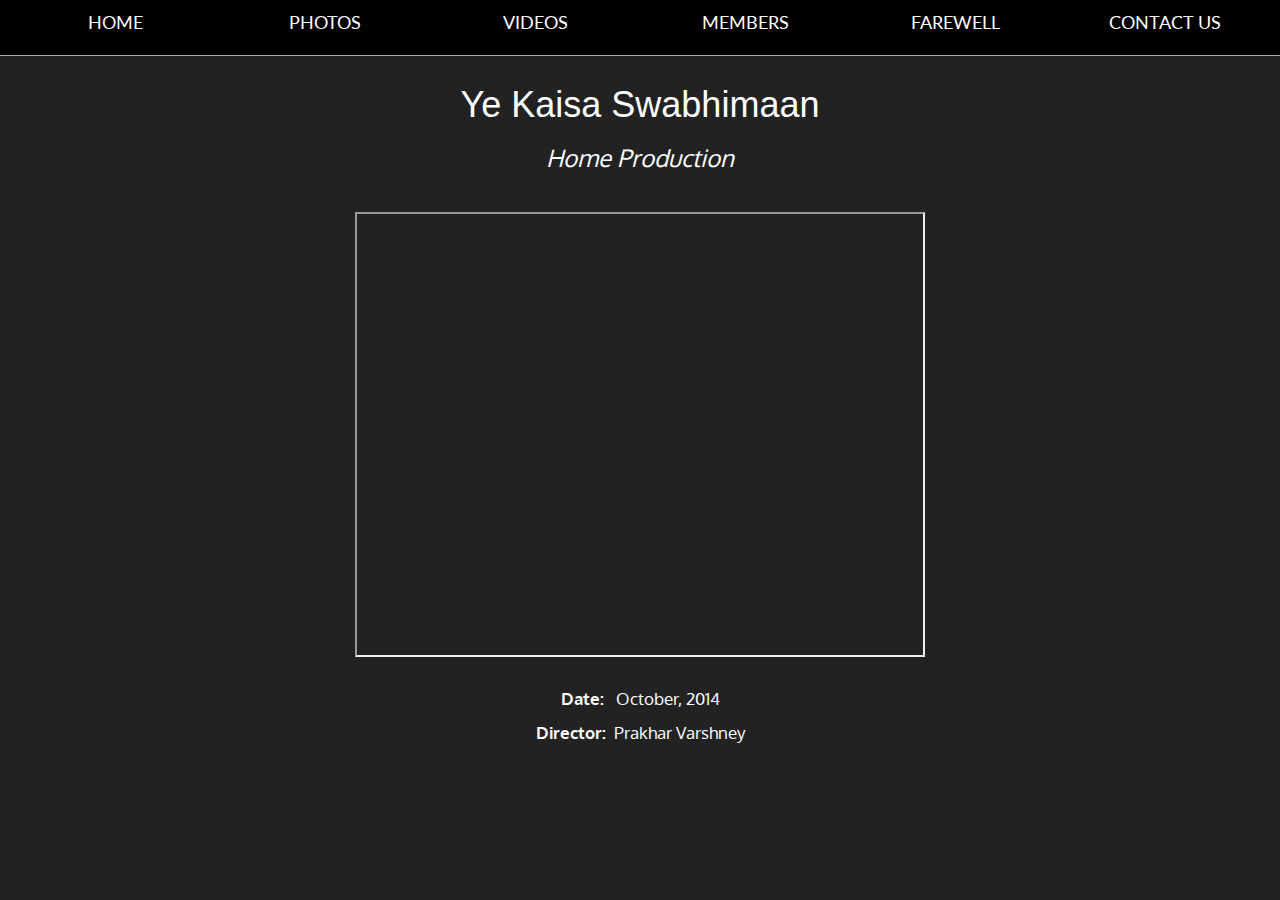
<file: swabhimaan.html>
<!DOCTYPE html>
<html lang='en'>
	<head profile="http://www.w3.org/2005/10/profile">
		<meta charset='utf-8'>
		<link rel="icon" type="image/png" href="images/logo.png">
		<title>Ye Kaisa Swabhimaan</title>
		<script type="text/javascript" src='view/jquery-1.11.2.min.js'></script>
		<script type="text/javascript" src="http://ajax.googleapis.com/ajax/libs/jquery/1.7.0/jquery.min.js"></script>
		<script type="text/javascript" src='view/scripts.js'></script>
		<link rel="stylesheet" href="view/bootstrap.min.css">
		<link rel="stylesheet" type="text/css" href="view/stylesheet-playpage.css">
		<link href='http://fonts.googleapis.com/css?family=Lato:900' rel='stylesheet' type='text/css'>
		<link href='http://fonts.googleapis.com/css?family=Oxygen' rel='stylesheet' type='text/css'>
	</head>
	<body>
		<div class='navbar row text lato' style='width: 100%; z-index: 2'>
			<a href='index.html'><div class='col-md-2 text-center lato'>HOME</div></a>
			<a href='photos.html'><div class='col-md-2 text-center lato'>PHOTOS</div></a>
			<a href='videos.html'><div class='col-md-2 text-center lato'>VIDEOS</div></a>
			<a href='members.html'><div class='col-md-2 text-center lato'>MEMBERS</div></a>
			<a href='farewell.html'><div class='col-md-2 text-center lato'>FAREWELL</div></a>
			<a href='contact.php'><div class='col-md-2 text-center lato'>CONTACT US</div></a>
		</div>
		<h1 style='margin-top: 85px' class='text-center'>Ye Kaisa Swabhimaan</h1>
		<h3 class='text-center'><i>Home Production</i></h3>
		<div>
			<iframe width="570" height="445" src="https://www.youtube.com/embed/BCZjf8omie0"></iframe>
		</div>	
		<p><b>Date: </b>&nbsp; October, 2014</p>
		<p><b>Director:</b>&nbsp; Prakhar Varshney</p>
	</body>
</html>
</file>
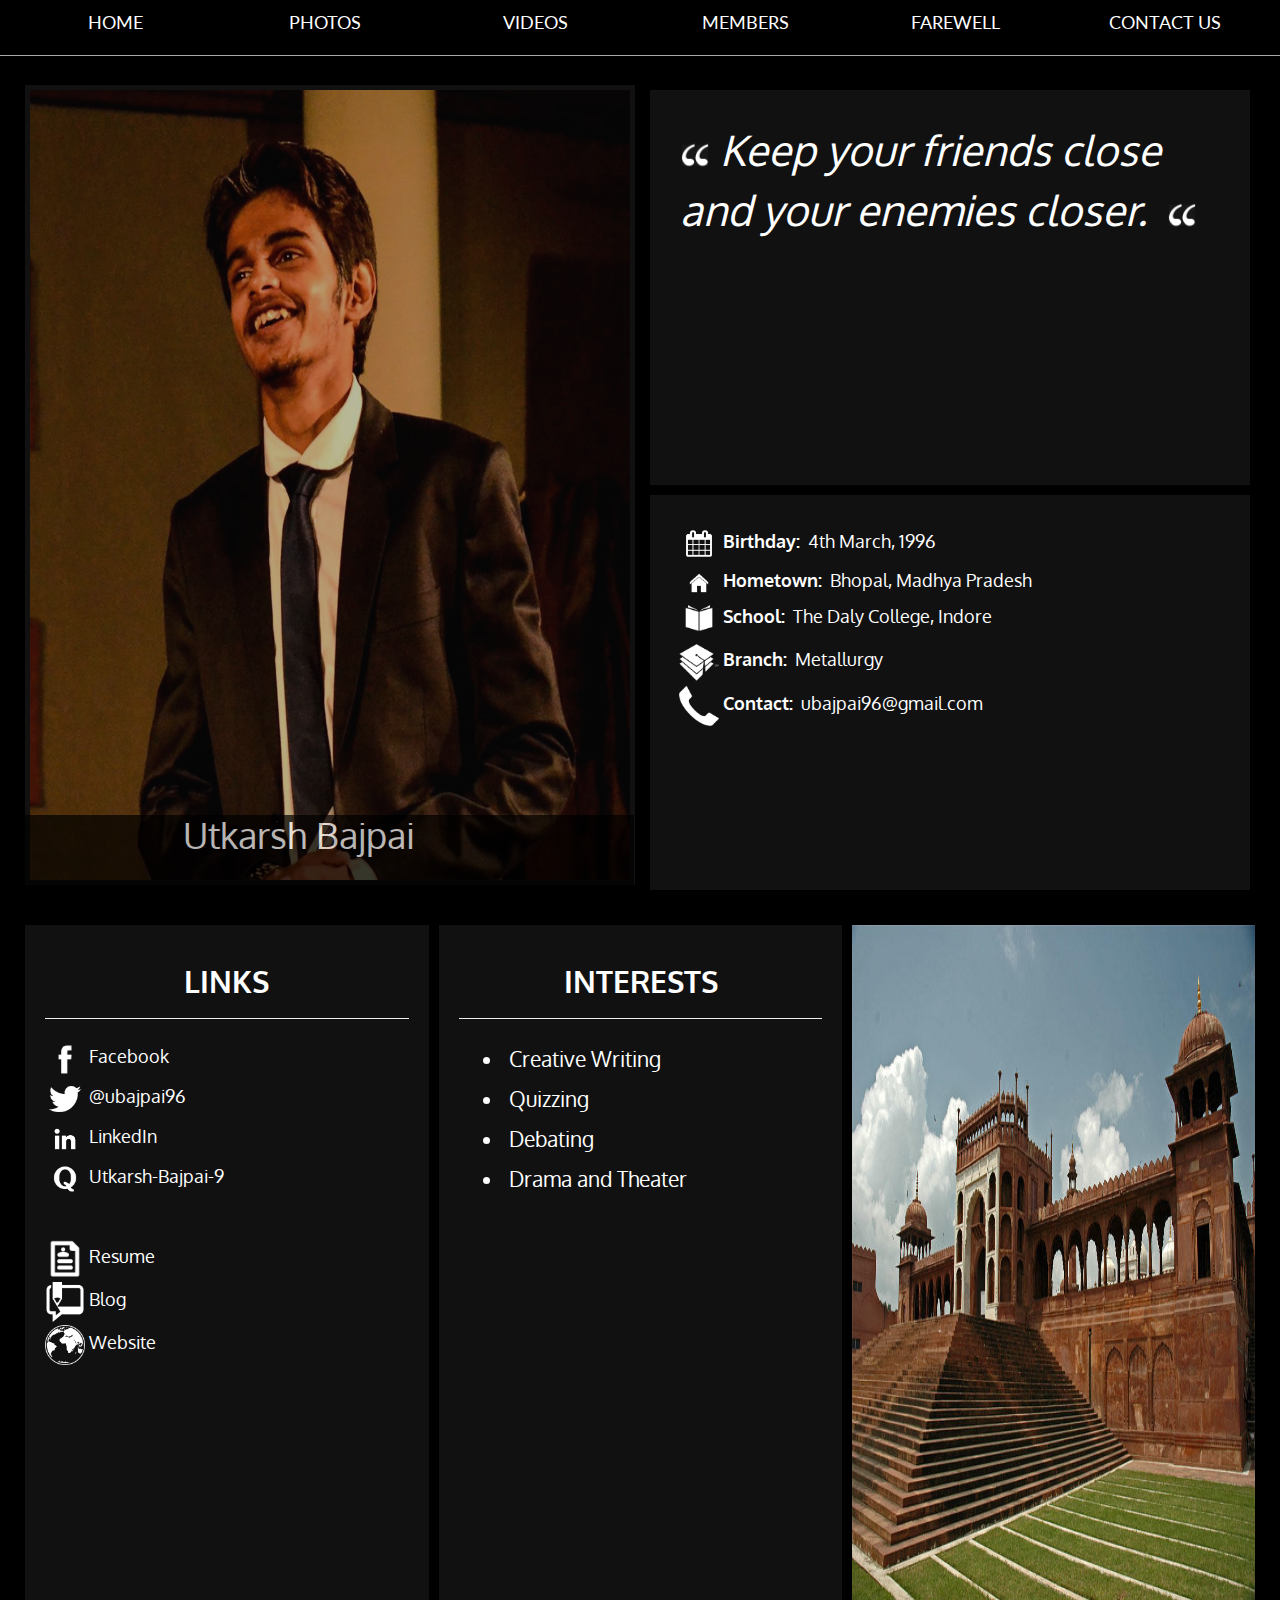
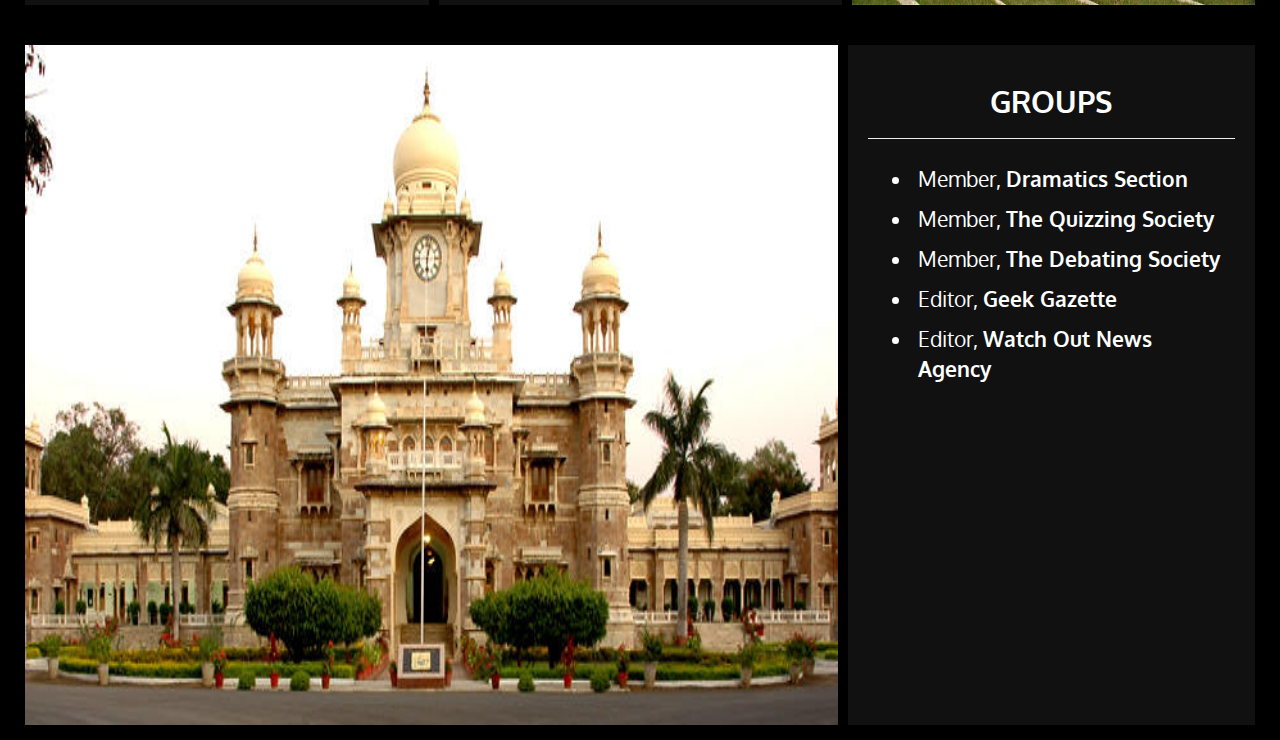
<file: utkarsh.html>
<!DOCTYPE html>
<html lang='en'>
	<head profile="http://www.w3.org/2005/10/profile">
		<meta charset='utf-8'>
		<link rel="icon" type="image/png" href="images/logo.png">
		<title>Utkarsh Bajpai</title>
		<script type="text/javascript" src='view/jquery-1.11.2.min.js'></script>
		<script type="text/javascript" src="http://ajax.googleapis.com/ajax/libs/jquery/1.7.0/jquery.min.js"></script>
		<script type="text/javascript" src='view/scripts.js'></script>
		<link rel="stylesheet" href="view/bootstrap.min.css">
		<link rel="stylesheet" type="text/css" href="view/stylesheet-memberpage.css">
		<link href='http://fonts.googleapis.com/css?family=Lato:900' rel='stylesheet' type='text/css'>
		<link href='http://fonts.googleapis.com/css?family=Oxygen' rel='stylesheet' type='text/css'>
	</head>
	<body>
		<div class='navbar row text lato' style='width: 100%; z-index: 3'>
			<a href='index.html'><div class='col-md-2 text-center lato'>HOME</div></a>
			<a><div class='col-md-2 text-center lato'>PHOTOS</div></a>
			<a><div class='col-md-2 text-center lato'>VIDEOS</div></a>
			<a><div class='col-md-2 text-center lato'>MEMBERS</div></a>
			<a><div class='col-md-2 text-center lato'>FAREWELL</div></a>
			<a><div class='col-md-2 text-center lato'>CONTACT US</div></a>
		</div>
		<section class='info-row'>
			<div class='dp'>
				<img src="members/dp/utkarsh.jpg">
				<div class='name'><h1 class='text-center no-margin'>Utkarsh Bajpai</h1></div>
			</div>
			<div class='personal white oxygen'>
				<div class='quote'>
					<img src="images/openquote.png" class='quotations'><i>&nbsp;Keep your friends close and your enemies closer.&nbsp;</i>
					<img src="images/openquote.png" class='quotations'>
				</div>
				<div class='personal-info'>
					<div>
						<img src="images/birthday.png" class='icon'>
						<span class='text'><b>Birthday:</b>&nbsp;&nbsp;4th March, 1996</span>
					</div>
					<div>
						<img src="images/hometown.png" class='icon'>
						<span class='text'><b>Hometown:</b>&nbsp;&nbsp;Bhopal, Madhya Pradesh</span>
					</div>
					<div>
						<img src="images/school.png" class='icon'>
						<span class='text'><b>School:</b>&nbsp;&nbsp;The Daly College, Indore</span>
					</div>
					<div>
						<img src="images/branch.png" class='icon'>
						<span class='text'><b>Branch:</b>&nbsp;&nbsp;Metallurgy</span>
					</div>
					<div>
						<img src="images/contact.png" class='icon'>
						<span class='text'><b>Contact:</b>&nbsp;&nbsp;ubajpai96@gmail.com</span>
					</div>
				</div>
			</div>
		</section>
		<section class='links'>
			<div class='colmd-4'>
				<h2 class='text-center'><b>LINKS</b></h2>
				<hr>
				<div>
					<img src="images/facebook.png" class='icon'>
					<span class='text'><a href='https://www.facebook.com/ubajpai?fref=ts'>Facebook</a></span>
				</div>
				<div>
					<img src="images/twitter.png" class='icon'>
					<span class='text'><a href='https://twitter.com/ubajpai96'>@ubajpai96</a></span>
				</div>
				<div>
					<img src="images/linkedin.png" class='icon'>
					<span class='text'><a href='https://www.linkedin.com/profile/view?id=120315426'>LinkedIn</a></span>
				</div>
				<div>
					<img src="images/quora.png" class='icon'>
					<span class='text'><a href='http://www.quora.com/Utkarsh-Bajpai-9'>Utkarsh-Bajpai-9</a></span>
				</div>
				<br>
				<br>
				<div style='margin-bottom: 3px'>
					<img src="images/resume.gif" class='icon'>
					<span class='text'><a href=''>Resume</a></span>
				</div>
				<div style='margin-bottom: 3px'>
					<img src="images/blog.png" class='icon'>
					<span class='text'><a href=''>Blog</a></span>
				</div>
				<div style='margin-bottom: 3px'>
					<img src="images/website.png" class='icon'>
					<span class='text'><a href=''>Website</a></span>
				</div>

			</div>
			<div class='colmd-4'>
				<h2 class='text-center'><b>INTERESTS</b></h2>
				<hr>
				<ul class='list'>
					<li>Creative Writing</li>
					<li>Quizzing</li>
					<li>Debating</li>
					<li>Drama and Theater</li>
				</ul>
			</div>
			<div class='colmd-4' style='padding: 0px'>
				<img class='place' src="images/bhopal.jpg">
			</div>
		</section>
		<section class='links'>
			<div class='colmd-8' style='padding: 0px'>
				<img class='place' src="images/bhopal2.jpg">
			</div>
			<div class='colmd-4'>
				<h2 class='text-center'><b>GROUPS</b></h2>
				<hr>
				<ul class='list'>
					<li>Member, <b>Dramatics Section</b></li>
					<li>Member, <b>The Quizzing Society</b></li>
					<li>Member, <b>The Debating Society</b></li>
					<li>Editor, <b>Geek Gazette</b></li>
					<li>Editor, <b>Watch Out News Agency</b></li>
				</ul>
			</div>
		</section>
	</body>
</html>
</file>
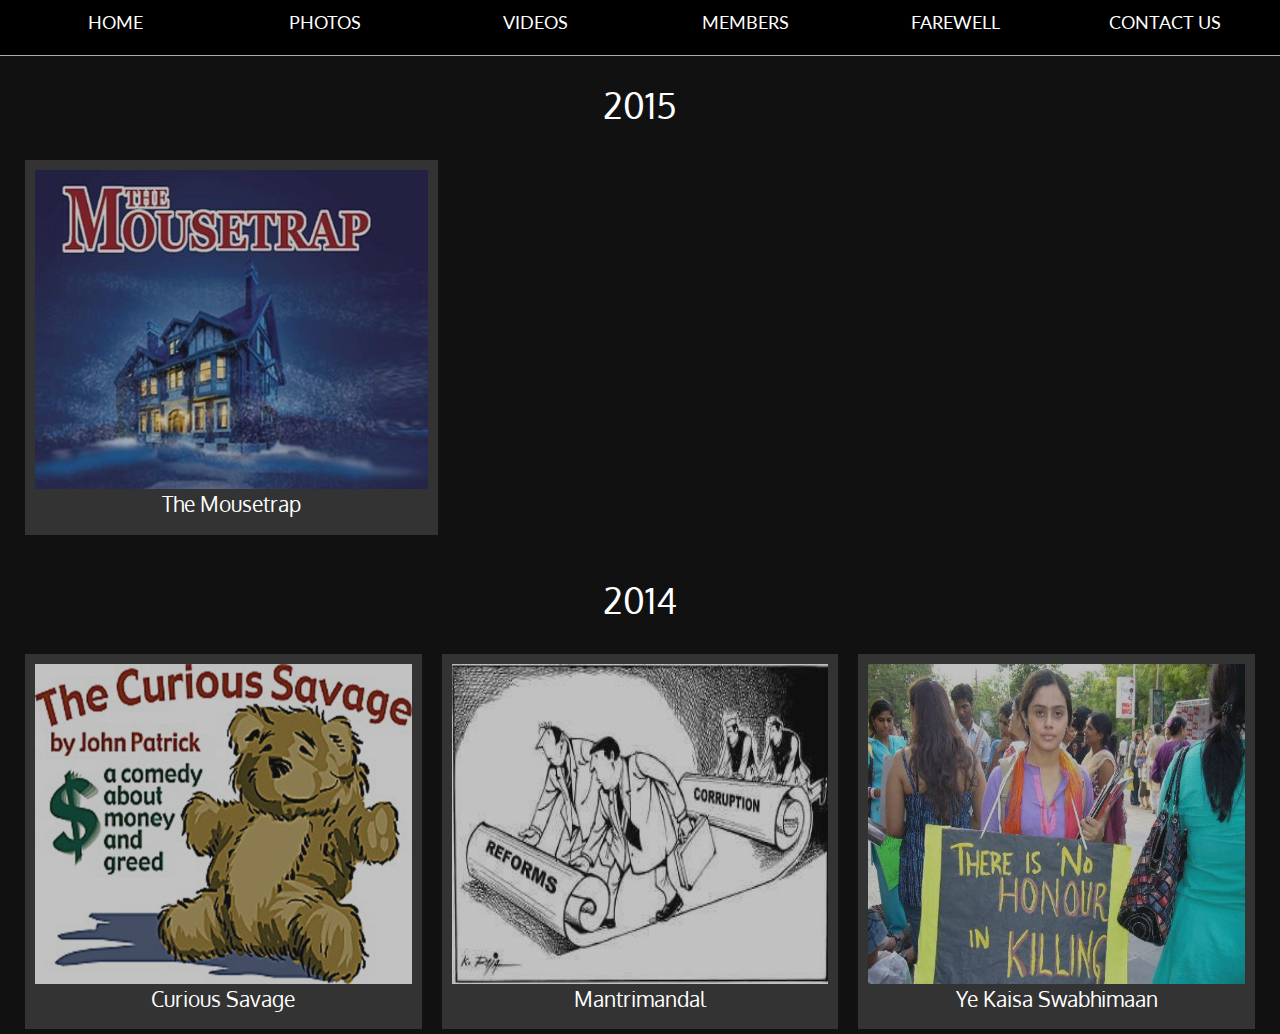
<file: videos.html>
<!DOCTYPE html>
<html lang='en'>
	<head profile="http://www.w3.org/2005/10/profile">
		<meta charset='utf-8'>
		<link rel="icon" type="image/png" href="images/logo.png">
		<title>Videos</title>
		<script type="text/javascript" src='view/jquery-1.11.2.min.js'></script>
		<script type="text/javascript" src="http://ajax.googleapis.com/ajax/libs/jquery/1.7.0/jquery.min.js"></script>
		<script type="text/javascript" src='view/scripts.js'></script>
		<link rel="stylesheet" href="view/bootstrap.min.css">
		<link rel="stylesheet" type="text/css" href="view/stylesheet-videos.css">
		<link href='http://fonts.googleapis.com/css?family=Lato:900' rel='stylesheet' type='text/css'>
		<link href='http://fonts.googleapis.com/css?family=Oxygen' rel='stylesheet' type='text/css'>
	</head>
	<body>
		<div class='navbar row text lato' style='width: 100%; z-index: 2'>
			<a href='index.html'><div class='col-md-2 text-center lato'>HOME</div></a>
			<a href='photos.html'><div class='col-md-2 text-center lato'>PHOTOS</div></a>
			<a href='videos.html'><div class='col-md-2 text-center lato'>VIDEOS</div></a>
			<a href='members.html'><div class='col-md-2 text-center lato'>MEMBERS</div></a>
			<a href='farewell.html'><div class='col-md-2 text-center lato'>FAREWELL</div></a>
			<a href='contact.php'><div class='col-md-2 text-center lato'>CONTACT US</div></a>
		</div>
		<section style='margin-top: 85px'>
			<div class='heading text-center'><h1>2015</h1></div>
			<div class='play-row'>
				<div class='play'>
					<a href='mousetrap.html'><img class='play-picture' src="images/mousetrap.jpg"></a>
					<a href='mousetrap.html'><p class='text-center play-title' style='font-size: 150%'>The Mousetrap</p></a>
				</div>
			</div>
		</section>
		<br>
		<section>
			<div class='heading text-center'><h1>2014</h1></div>
			<div class='play-row'>
				<div class='play'>
					<a href='curious.html'><img class='play-picture' src="images/curious.jpg"></a>
					<a href='curious.html'><p class='text-center play-title' style='font-size: 150%'>Curious Savage</p></a>
				</div>
				<div class='play'>
					<a><img class='play-picture' src="images/mantrimandal.jpg"></a>
					<a><p class='text-center play-title' style='font-size: 150%'>Mantrimandal</p></a>
				</div>
				<div class='play'>
					<a href='swabhimaan.html'><img class='play-picture' src="images/swabhimaan.jpg"></a>
					<a href='swabhimaan.html'><p class='text-center play-title' style='font-size: 150%'>Ye Kaisa Swabhimaan</p></a>
				</div>
			</div>
		</section>
	</body>
</html>
</file>
<file: view/stylesheet.css>
* {
	-webkit-box-sizing: border-box;
	-moz-box-sizing: border-box;
	-ms-box-sizing: border-box;
	box-sizing: border-box;
}
/*
* {
	outline: 1px solid red;
}*/

.footer {
  position: relative;
  display: flex;
  flex-wrap: wrap;
  width: 100%;
}

.colmd-4 {
  width: 33.33%;
}


.lato {
	font-family: 'Lato', sans-serif;
}

p {
  font-size: 125%;
}

.white {
	color: white;
}

html, body {
  height: 100%;
  margin: 0;
}

.padding-top {
  padding-top: 6%;
}

.no-top {
  margin-top: 0;
}

.oxygen {
  font-family: 'Oxygen', sans-serif;
}

.menu-row, .menu-cell {
  height: 50vh;
}

.menu-row {
  display: flex;
  flex-wrap: wrap;
}

.menu-cell {
  width: 50%;
  position: relative;
}

.menu-cell h1 {
  position: absolute;
  top:80%;
  left:60%;
  margin-top: -70px;
  margin-left: -130px;
}

#icon {
  opacity: 1;
}

.ontop {
  position: absolute;
  top:40%;
  left: 60%;
  margin-top: -30px;
  margin-left: -100px;
  max-height: 75px;
  max-width: 75px;
  opacity: 1;
}

.menu-row a img {
  width: 100%;
  height: 100%;
}

/*.menu-row div img:hover {
  opacity: 1;
}*/

section {
  height: 100vh;
}

section:nth-child(1) {
  position: relative;
}


section:nth-child(1) div h1 {
	margin-top: 0;
}

section:nth-child(2) {
  background: url(../images/main-building.jpg) no-repeat center center fixed;
  background-size: cover;
  -moz-align-items: center;
  align-items: center;
  height: 100%;
}

/*section:nth-child(3) {
  background: purple;
}*/

/*section:nth-child(4) {
  background: red;
}*/

section:nth-child(5) {
  height: 40vh;
  background: black;
}

.logo {
  max-height: 200px;
  max-width: 200px;
  display: block;
  margin-left: auto;
  margin-right: auto;
  margin-bottom: 30px;
  margin-top: 65px;
}

#arrow {
  height: 30px;
  width: 30px;
  max-height: 40px;
  max-width: 40px;
}

.arrow {
  position: absolute;
  z-index: 2;
  left: 50%;
  top: 100%;
  margin-top: -110px;
  margin-left: -40px;
}


.title {
  position: absolute;
  z-index: 2;
  left: 50%;
  top: 50%;
  margin-top: -320px;
  margin-left: -330px;
}

#header > img { 
    width: 100%;
    height: 100%;
    position: absolute;
    top: 0px;
    left: 0px;
    /*color: transparent;*/
    /*opacity: 1;*/
    z-index: 0;
    -webkit-backface-visibility: hidden;
}

.header > img { 
    width: 100%;
    height: 100%;
    position: absolute;
    top: 0px;
    left: 0px;
    /*color: transparent;*/
    /*opacity: 1;*/
    z-index: 0;
    -webkit-backface-visibility: hidden;
    animation: imageAnimation 16s linear infinite 0s; 
    -webkit-animation: imageAnimation 16s linear infinite 0s; 
}

.header > img:nth-child(2)  { 
    background-image: url(../transition/2.jpg);
    -webkit-animation-delay: 8s;
    animation-delay: 8s; 
}
.header > img:nth-child(3) { 
    background-image: url(../transition/3.jpg);
    -webkit-animation-delay: 4s;
    animation-delay: 4s; 
}
.header > img:nth-child(4) { 
    background-image: url(../transition/4.jpg);
    -webkit-animation-delay: 0s;
    animation-delay: 0s; 
}
.header > img:nth-child(1) { 
    background-image: url(../transition/1.jpg);
    -webkit-animation-delay: 12s;
    animation-delay: 12s; 
}

@keyframes imageAnimation { 
    0% { opacity: 1;
    /*animation-timing-function: ease-in;*/ }
    18.75% { opacity: 1;
         /*animation-timing-function: ease-out;*/ }
    25% { opacity: 0 }
    93.75% { opacity: 0 }
    100% { opacity: 1 }
}

@-webkit-keyframes imageAnimation { 
    0% { opacity: 1;
    /*animation-timing-function: ease-in;*/ }
    18.75% { opacity: 1;
         /*animation-timing-function: ease-out;*/ }
    25% { opacity: 0 }
    93.75% { opacity: 0 }
    100% { opacity: 1 }
}

.frame {
  position: relative;
  display: flex;
  flex-wrap: nowrap;
}

.frame div {
  width: 20%;
}

#arpit, #ria, #akshay, #anmol, #parul {
  width: 20%;
}

.frame a img {
  height: 100vh;
  width: 100%;
  padding: 0;
}

.writeup {
  position: absolute;
  top: 50%;
  left: 50%;
  margin-left: -210px;
  margin-top: -50px;
  z-index: 3;
  font-size: 600%;
}

.center {
  margin-right: auto;
  margin-left: auto;
}

.icon {
  height: 30px;
  width: 30px;
}

.youtubeicon {
  height: 40px;
  width: 66px;
}

#photos {
  background: url('../images/photos.jpg') no-repeat center center;
  background-size: cover;
  -moz-align-items: center;
  align-items: center;
  height: 100%;
}

.background {
  opacity: 0.7;
}

#videos {
  background: url('../images/videos.jpg') no-repeat center center;
  background-size: cover;
  -moz-align-items: center;
  align-items: center;
  height: 100%;
}

#members {
  background: url('../images/members.jpg') no-repeat center center;
  background-size: cover;
  -moz-align-items: center;
  align-items: center;
  height: 100%;
}

#upcoming {
  background: url('../images/upcoming.jpg') no-repeat center center;
  background-size: cover;
  -moz-align-items: center;
  align-items: center;
  height: 100%;
}

#arpit {
  background: url('../images/arpit.jpg') no-repeat center center;
  background-size: cover;
  -moz-align-items: center;
  align-items: center;
  height: 100%;
}

#akshay {
  background: url('../images/akshay.jpg') no-repeat center center;
  background-size: cover;
  -moz-align-items: center;
  align-items: center;
  height: 100%;
}

#anmol {
  background: url('../images/anmol.jpg') no-repeat center center;
  background-size: cover;
  -moz-align-items: center;
  align-items: center;
  height: 100%;
}

#parul {
  background: url('../images/parul.jpg') no-repeat center center;
  background-size: cover;
  -moz-align-items: center;
  align-items: center;
  height: 100%;
}

#ria {
  background: url('../images/ria.jpg') no-repeat center center;
  background-size: cover;
  -moz-align-items: center;
  align-items: center;
  height: 100%;
}

.frame a {
  display: block;
}

.menu-cell {
  display: block;
  text-decoration: none;
  color: white;
}

.menu-cell:hover {
  color: white;
}

.ui-dialog-title {
  background: #000;
  border: #000;
}

.ui-dialog-titlebar {
  background: #000;
  border: #000;
}

.ui-widget-header {
  background: #000;
  border: #000;
};

.ui-corner-all, .ui-helper-clearfix {
  background: #000;
  border: #000;
}

#upcoming {
  text-decoration: none;
  color: white;
}

#upcoming:hover {
  color: white;
}
</file>
<file: view/stylesheet-memberpage.css>
* {
	-webkit-box-sizing: border-box;
	-moz-box-sizing: border-box;
	-ms-box-sizing: border-box;
	box-sizing: border-box;
}

* {
	font-family: 'Oxygen', sans-serif;
	color: white;
}

img {
	display: block;
}

.lato {
	font-family: 'Lato', sans-serif;
}

.oxygen {
	font-family: 'Oxygen', sans-serif;
}

.text {
	font-size: 125%;
}

html, body {
  height: 100%;
  margin: 0;
}

section {
  height: 100vh;
}

.white {
	color: white;
}

.navbar {
	position: fixed;
	top: 0px;
	left: 15px;
	padding: 10px;
	padding-bottom: 20px;
	background-color: black;
	border-bottom: 1px solid #aaa;
	z-index: 2;
	/*box-shadow: 5px 5px 5px #aaa;*/
}

.navbar div {
	opacity: 1;
	color: white;
	z-index: 2;
}

section {
  height: 100vh;
}

section:nth-child(2) {
  background: black;
  padding: 20px;
  padding-top: 80px;
  display: flex;
  font-family: 'Oxygen', sans-serif;
}

section:nth-child(3) {
  height: 80vh;
  background: black;
  padding: 20px;
  font-family: 'Oxygen', sans-serif;
}

section:nth-child(4) {
  height: 80vh;
  background: black;
  padding: 20px;
  font-family: 'Oxygen', sans-serif;
}

.dp {
	position: relative;
	width: 50%;
	height: 100%;
	font-family: 'Oxygen', sans-serif;
	color: white;
	padding: 5px;
	margin: 5px;
	background: #111;
}

.dp img {
	display: block;
	height: 100%;
	width: 100%;
	opacity: 0.7;
}

.info-row {
	display: flex;
	padding: 5px;
}

.dp-pad {
	padding: 20px;
}

.no-margin {
	margin: 0px;
}

.name {
	z-index: 2;
	position: absolute;
	left: 50%;
	top: 95%;
	margin-top: -30px;
	margin-left: -367px;
	background: black;
	width: 110%;
	height: 10%;
	opacity: 0.7;
}

.personal {
	width: 50%;
	height: 100%;
	font-family: 'Oxygen', sans-serif;
	color: white;
	padding: 5px;
	margin: 5px;
}

.quote {
	width: 100%;
	height: 50%;
	color: white;
	padding: 30px;
	background: #111;
	font-size: 300%;
}

.personal-info {
	width: 100%;
	height: 50%;
	padding: 25px;
	color: white;
	background: #111;
	margin-top: 10px;
}

.quotations {
	display: inline;
	max-height: 30px;
	max-width: 30px;
}

.icon {
	display: inline;
	max-height: 40px;
	max-width: 40px;
}

.personal-info div {
	margin: 4px;
}

.links {
	display: flex;
	width: 100%;
}

.colmd-4 {
	width: 33.33%;
	margin: 5px;
	background: #111;
	height: 100%;
	padding: 20px;
}

.colmd-8 {
	width: 66.66%;
	margin: 5px;
	background: #111;
	height: 100%;
	padding: 20px;
}

.place {
	height: 100%;
	width: 100%;
}

li {
	padding: 5px;
}

.list {
	font-size: 150%;
	margin: 5px;
}

.text-large {
	font-size: 150%;
}

a {
	text-decoration: none;
	color: white;
}

a:hover {
	text-decoration: none;
	color: yellow;
}
</file>
<file: view/stylesheet-playpage.css>
* {
	-webkit-box-sizing: border-box;
	-moz-box-sizing: border-box;
	-ms-box-sizing: border-box;
	box-sizing: border-box;
}

* {
	font-family: 'Oxygen', sans-serif;
	color: white;
}

body {
	background: #222;
	color: white;
}

img {
	display: block;
}

.lato {
	font-family: 'Lato', sans-serif;
}

.oxygen {
	font-family: 'Oxygen', sans-serif;
}

.text {
	font-size: 125%;
}

.white {
	color: white;
}

.navbar {
	position: fixed;
	top: 0px;
	left: 15px;
	padding: 10px;
	padding-bottom: 20px;
	background-color: black;
	border-bottom: 1px solid #aaa;
	/*box-shadow: 5px 5px 5px #aaa;*/
}

.navbar div {
	opacity: 1;
	color: white;
	z-index: 2;
}

iframe {
	display: block;
	margin: 0 auto;
	margin-top: 40px;
	margin-bottom: 30px;
}

p {
	font-size: 120%;
	text-align: center;
}
</file>
<file: view/stylesheet-farewell.css>
* {
	-webkit-box-sizing: border-box;
	-moz-box-sizing: border-box;
	-ms-box-sizing: border-box;
	box-sizing: border-box;
}

* {
	font-family: 'Oxygen', sans-serif;
}

img {
	display: inline;
}

.lato {
	font-family: 'Lato', sans-serif;
}

.oxygen {
	font-family: 'Oxygen', sans-serif;
}

.white {
	color: white;
}

.navbar {
	position: fixed;
	top: 0px;
	left: 15px;
	padding: 10px;
	padding-bottom: 20px;
	background-color: black;
	border-bottom: 1px solid #aaa;
	z-index: 3;
	/*box-shadow: 5px 5px 5px #aaa;*/
}

.navbar div {
	opacity: 1;
	color: white;
	z-index: 3;
}

.collage div {
	display: inline;
	float: left;
}

.background {
  opacity: 0.7;
  height: 100%;
  width: 100%;
}

.collage {
	position: relative;
	height: 200vh;
	width: 100%;
}

#img1 {
  height: 33.33vh;
  width: 33.33%;
  background: url('../albums/farewell/1.jpg') no-repeat center center;
  background-size: cover;
  -moz-align-items: center;
  align-items: center;
}

#img2 {
  height: 33.33vh;
  width: 33.33%;
  background: url('../albums/farewell/2.jpg') no-repeat center center;
  background-size: cover;
  -moz-align-items: center;
  align-items: center;
}

#img3 {
  height: 33.33vh;
  width: 33.33%;
  background: url('../albums/farewell/3.jpg') no-repeat center center;
  background-size: cover;
  -moz-align-items: center;
  align-items: center;
}

#img4 {
  height: 33.33vh;
  width: 33.33%;
  background: url('../albums/farewell/4.jpg') no-repeat center center;
  background-size: cover;
  -moz-align-items: center;
  align-items: center;
}

#img5 {
  height: 33.33vh;
  width: 33.33%;
  background: url('../albums/farewell/5.jpg') no-repeat center center;
  background-size: cover;
  -moz-align-items: center;
  align-items: center;
}

#img6 {
  height: 33.33vh;
  width: 33.33%;
  background: url('../albums/farewell/6.jpg') no-repeat center center;
  background-size: cover;
  -moz-align-items: center;
  align-items: center;
}

#img7 {
  height: 33.33vh;
  width: 33.33%;
  background: url('../albums/farewell/7.jpg') no-repeat center center;
  background-size: cover;
  -moz-align-items: center;
  align-items: center;
}

#img8 {
  height: 33.33vh;
  width: 33.33%;
  background: url('../albums/farewell/8.jpg') no-repeat center center;
  background-size: cover;
  -moz-align-items: center;
  align-items: center;
}

#img9 {
  height: 33.33vh;
  width: 33.33%;
  background: url('../albums/farewell/9.jpg') no-repeat center center;
  background-size: cover;
  -moz-align-items: center;
  align-items: center;
}

#img10 {
  height: 33.33vh;
  width: 33.33%;
  background: url('../albums/farewell/10.jpg') no-repeat center center;
  background-size: cover;
  -moz-align-items: center;
  align-items: center;
}

#img11 {
  height: 33.33vh;
  width: 33.33%;
  background: url('../albums/farewell/11.jpg') no-repeat center center;
  background-size: cover;
  -moz-align-items: center;
  align-items: center;
}

#img12 {
  height: 33.33vh;
  width: 33.33%;
  background: url('../albums/farewell/12.jpg') no-repeat center center;
  background-size: cover;
  -moz-align-items: center;
  align-items: center;
}

#img13 {
  height: 33.33vh;
  width: 33.33%;
  background: url('../albums/farewell/13.jpg') no-repeat center center;
  background-size: cover;
  -moz-align-items: center;
  align-items: center;
}

#img14 {
  height: 33.33vh;
  width: 33.33%;
  background: url('../albums/farewell/14.jpg') no-repeat center center;
  background-size: cover;
  -moz-align-items: center;
  align-items: center;
}

#img15 {
  height: 33.33vh;
  width: 33.33%;
  background: url('../albums/farewell/15.jpg') no-repeat center center;
  background-size: cover;
  -moz-align-items: center;
  align-items: center;
}

#img16 {
  height: 33.33vh;
  width: 33.33%;
  background: url('../albums/farewell/16.jpg') no-repeat center center;
  background-size: cover;
  -moz-align-items: center;
  align-items: center;
}

#img17 {
  height: 33.33vh;
  width: 33.33%;
  background: url('../albums/farewell/17.jpg') no-repeat center center;
  background-size: cover;
  -moz-align-items: center;
  align-items: center;
}

#img18 {
  height: 33.33vh;
  width: 33.33%;
  background: url('../albums/farewell/18.jpg') no-repeat center center;
  background-size: cover;
  -moz-align-items: center;
  align-items: center;
}

.poem {
	font-size: 150%;
	position: absolute;
	left: 50%;
	top: 30%;
	margin-left: -220px;
	margin-top: -270px;
	z-index: 2;
}
</file>
<file: view/stylesheet-members.css>
* {
	-webkit-box-sizing: border-box;
	-moz-box-sizing: border-box;
	-ms-box-sizing: border-box;
	box-sizing: border-box;
}

* {
	font-family: 'Oxygen', sans-serif;
}

img {
	display: block;
}

.lato {
	font-family: 'Lato', sans-serif;
}

.oxygen {
	font-family: 'Oxygen', sans-serif;
}

.text {
	font-size: 125%;
}

html, body {
  height: 100%;
  margin: 0;
}

section {
  height: 100vh;
}

.white {
	color: white;
}

.navbar {
	position: fixed;
	top: 0px;
	left: 15px;
	padding: 10px;
	padding-bottom: 20px;
	background-color: black;
	border-bottom: 1px solid #aaa;
	/*box-shadow: 5px 5px 5px #aaa;*/
}

.navbar div {
	opacity: 1;
	color: white;
	z-index: 2;
}

section {
  height: 100vh;
}

section:nth-child(2) {
  background: black;
  padding: 20px;
  padding-top: 80px;
  display: flex;
  font-family: 'Oxygen', sans-serif;
}

section:nth-child(3) {
  background: black;
  padding: 20px;
  font-family: 'Oxygen', sans-serif;
}

section:nth-child(4) {
  background: black;
  padding: 20px;
  font-family: 'Oxygen', sans-serif;
}

section:nth-child(5) {
  background: black;
  padding: 20px;
  font-family: 'Oxygen', sans-serif;
}

.description {
	width: 50%;
	height: 100%;
	font-family: 'Oxygen', sans-serif;
	color: white;
	padding: 20px;
}

.batch-year {
	width: 100%;
	height: 100%;
	font-family: 'Oxygen', sans-serif;
	color: white;
	padding: 20px;
}

.batch-heading {
	height: 10%;
	width: 100%;
	font-size: 200%;
	color: white;
}

.batch-row {
	display: flex;
	height: 45%;
	width: 100%;
	color: white;
	margin: 10px;
	padding: 10px;
}

.passport {
	height: 100%;
	width: 33.33%;
	color: white;
	font-family: 'Oxygen', sans-serif;
	margin: 5px;
	background: #111;
	padding: 10px;
	z-index: 
}

.picture {
	height: 90%;
	width: 100%;
}

a {
	text-decoration: none;
	color: white;
}

a:hover {
	text-decoration: none;
	color: white;
}

.passport a img {
	opacity: 0.7;
}
</file>
<file: view/stylesheet-videos.css>
* {
	-webkit-box-sizing: border-box;
	-moz-box-sizing: border-box;
	-ms-box-sizing: border-box;
	box-sizing: border-box;
}

* {
	font-family: 'Oxygen', sans-serif;
}

img {
	display: block;
}

.lato {
	font-family: 'Lato', sans-serif;
}

.oxygen {
	font-family: 'Oxygen', sans-serif;
}

.text {
	font-size: 125%;
}

.navbar {
	position: fixed;
	top: 0px;
	left: 15px;
	padding: 10px;
	padding-bottom: 20px;
	background-color: black;
	border-bottom: 1px solid #aaa;
	/*box-shadow: 5px 5px 5px #aaa;*/
}

* {
	color: white;
}

.navbar div {
	opacity: 1;
	color: white;
	z-index: 2;
}

.cover {
	width: 100%;
	margin-top: 53px;
	margin-bottom: 10px;
}

.cover img {
	width: 100%;
	height: 50vh;
}

body {
	background: #111;
}

.play-row {
	display: flex;
	width: 100%;
	height: 45vh;
	padding: 15px;
}

.play {
	background: #333;
	width: 33%;
	height: 100%;
	margin: 10px;
	padding: 10px;
}

.play-picture {
	width: 100%;
	height: 90%;
	opacity: 0.7;
}

.play-title {
	width: 100%;
	height: 10%;
}

a {
	text-decoration: none;
	color: white;
}

a:hover {
	color: white;
	text-decoration: none;
}
</file>
